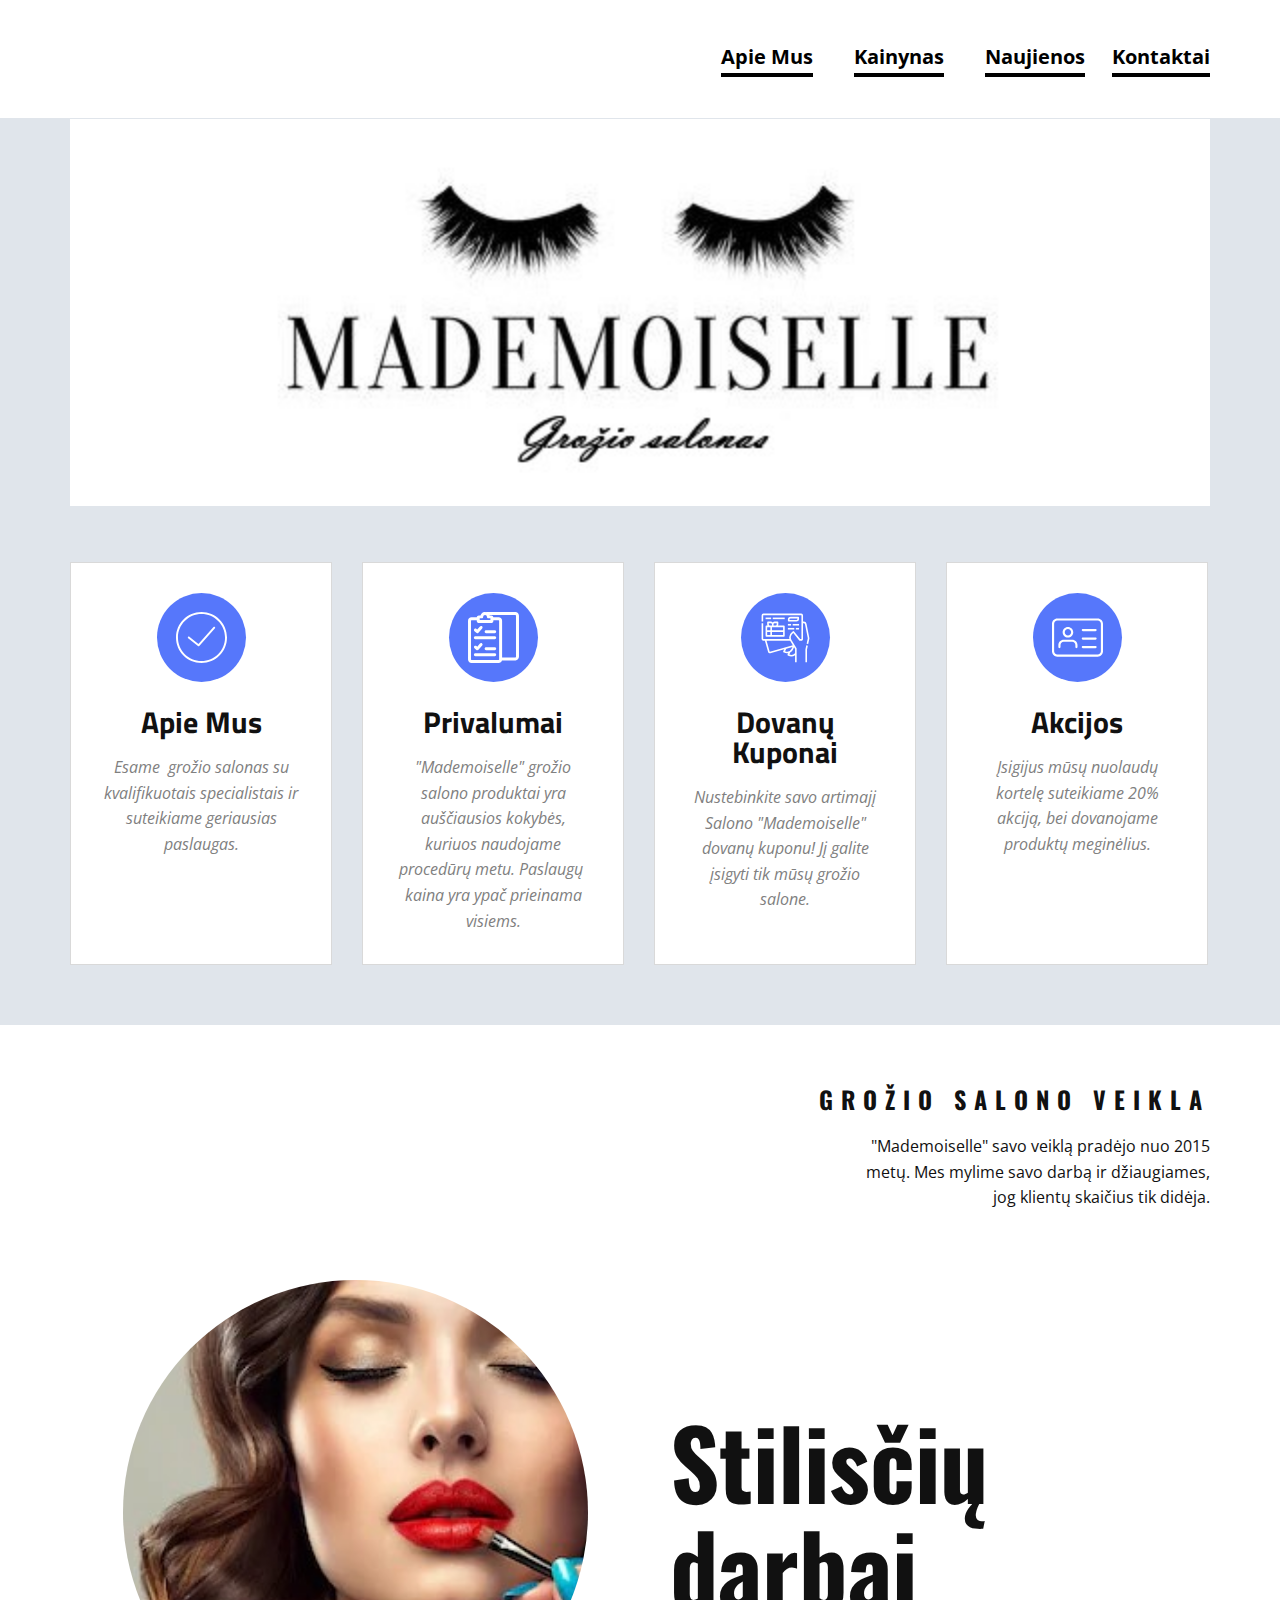
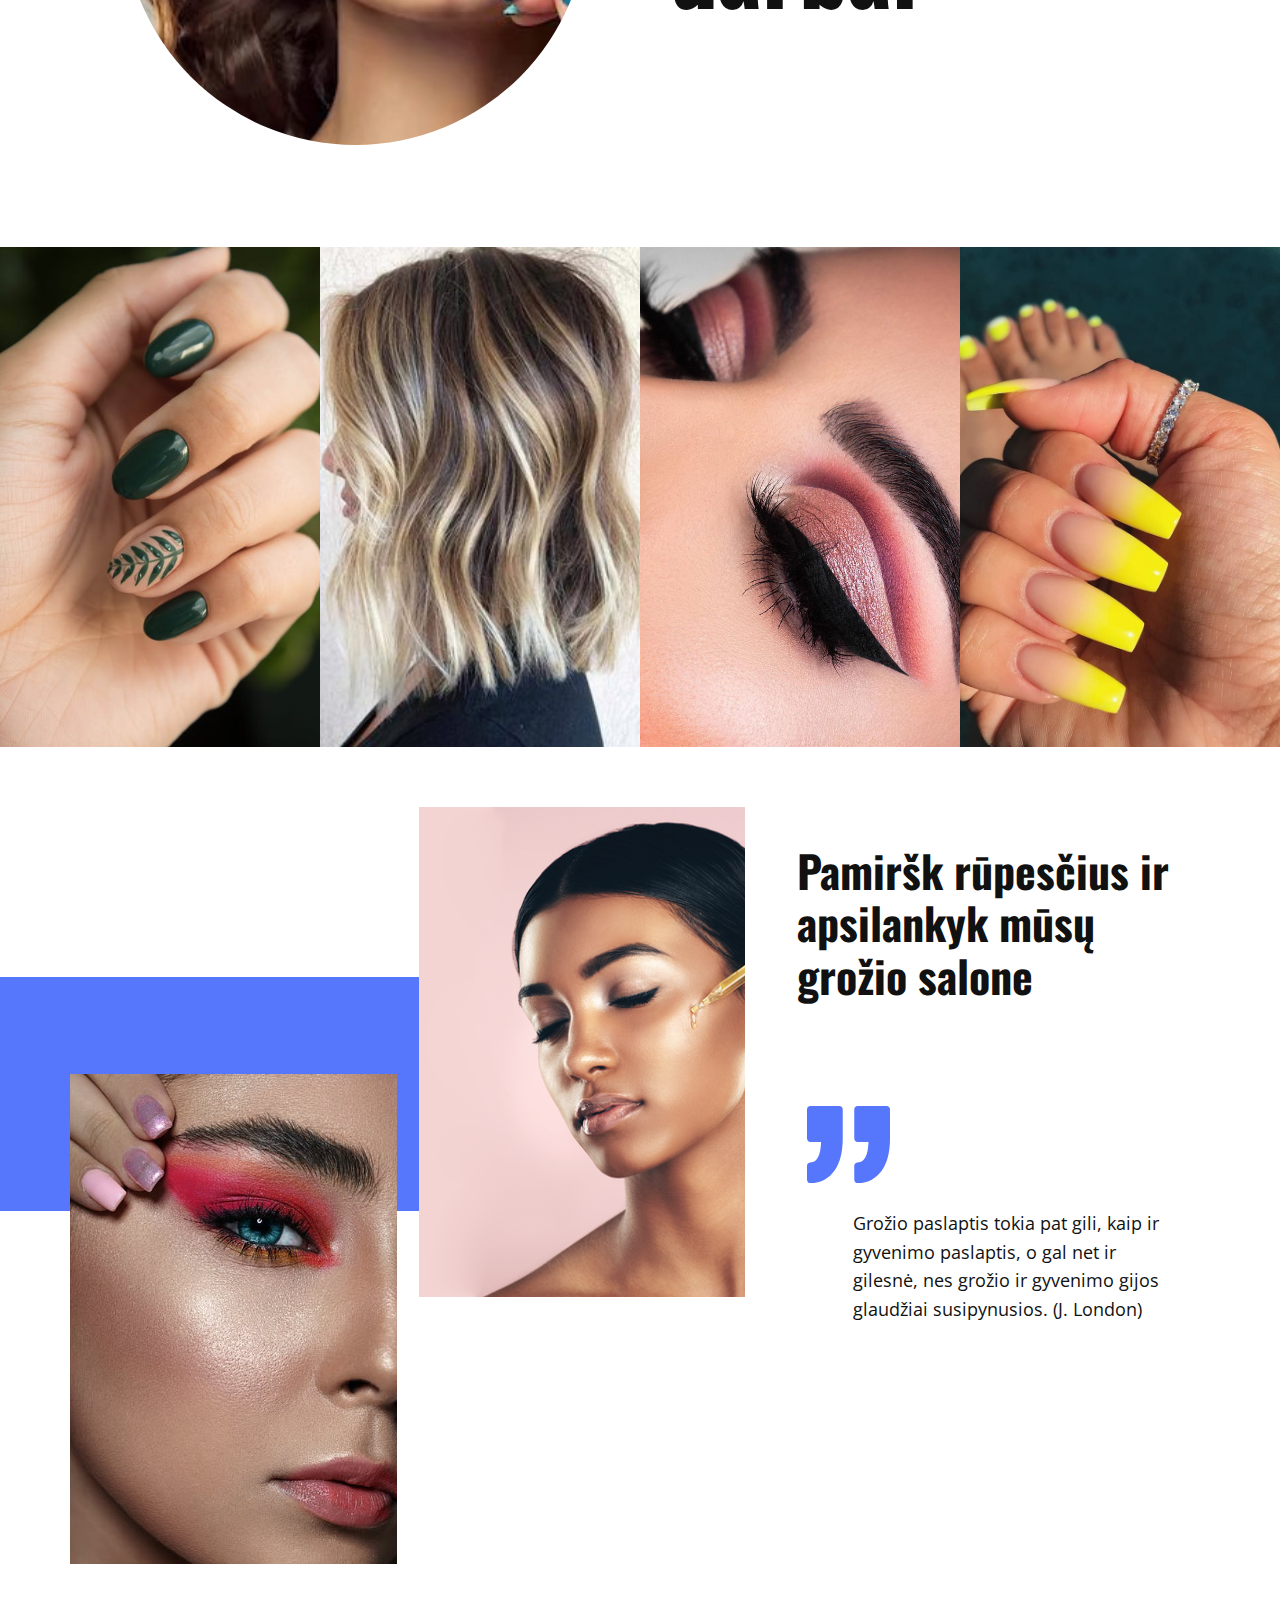
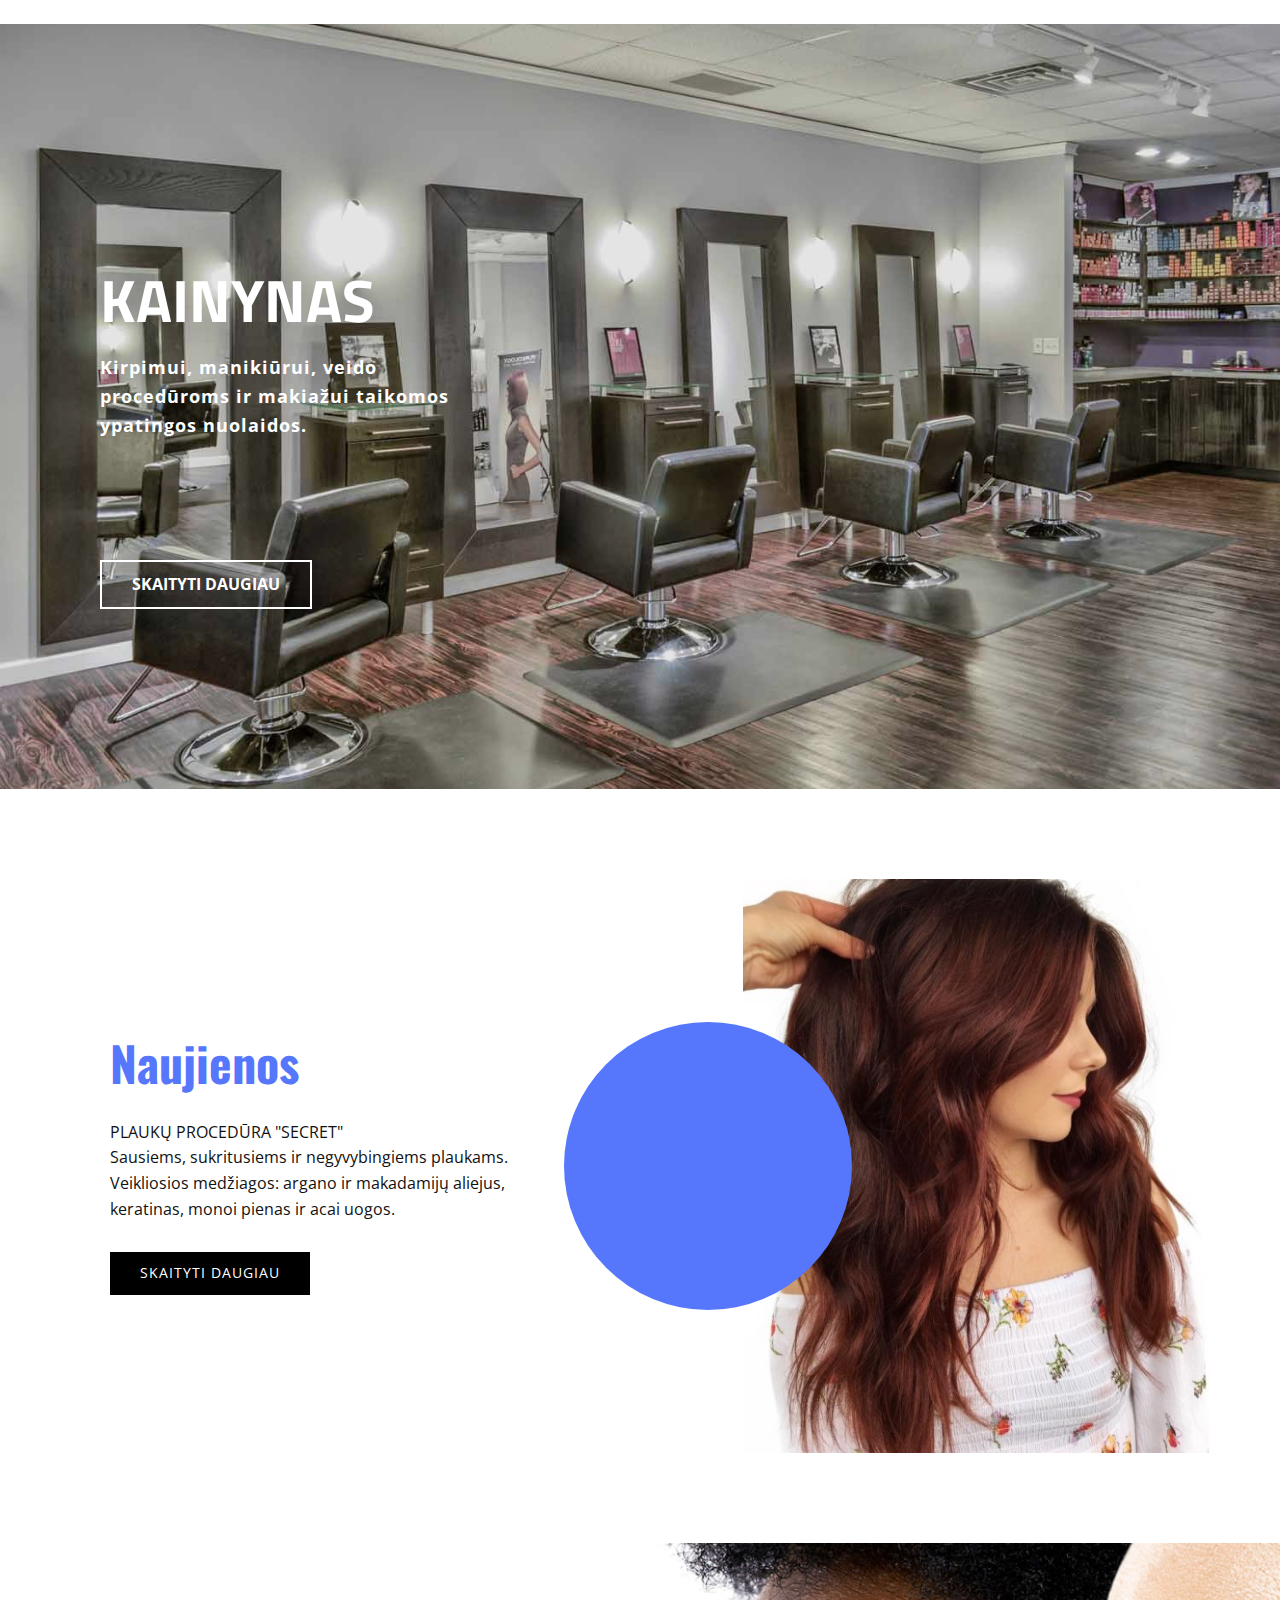
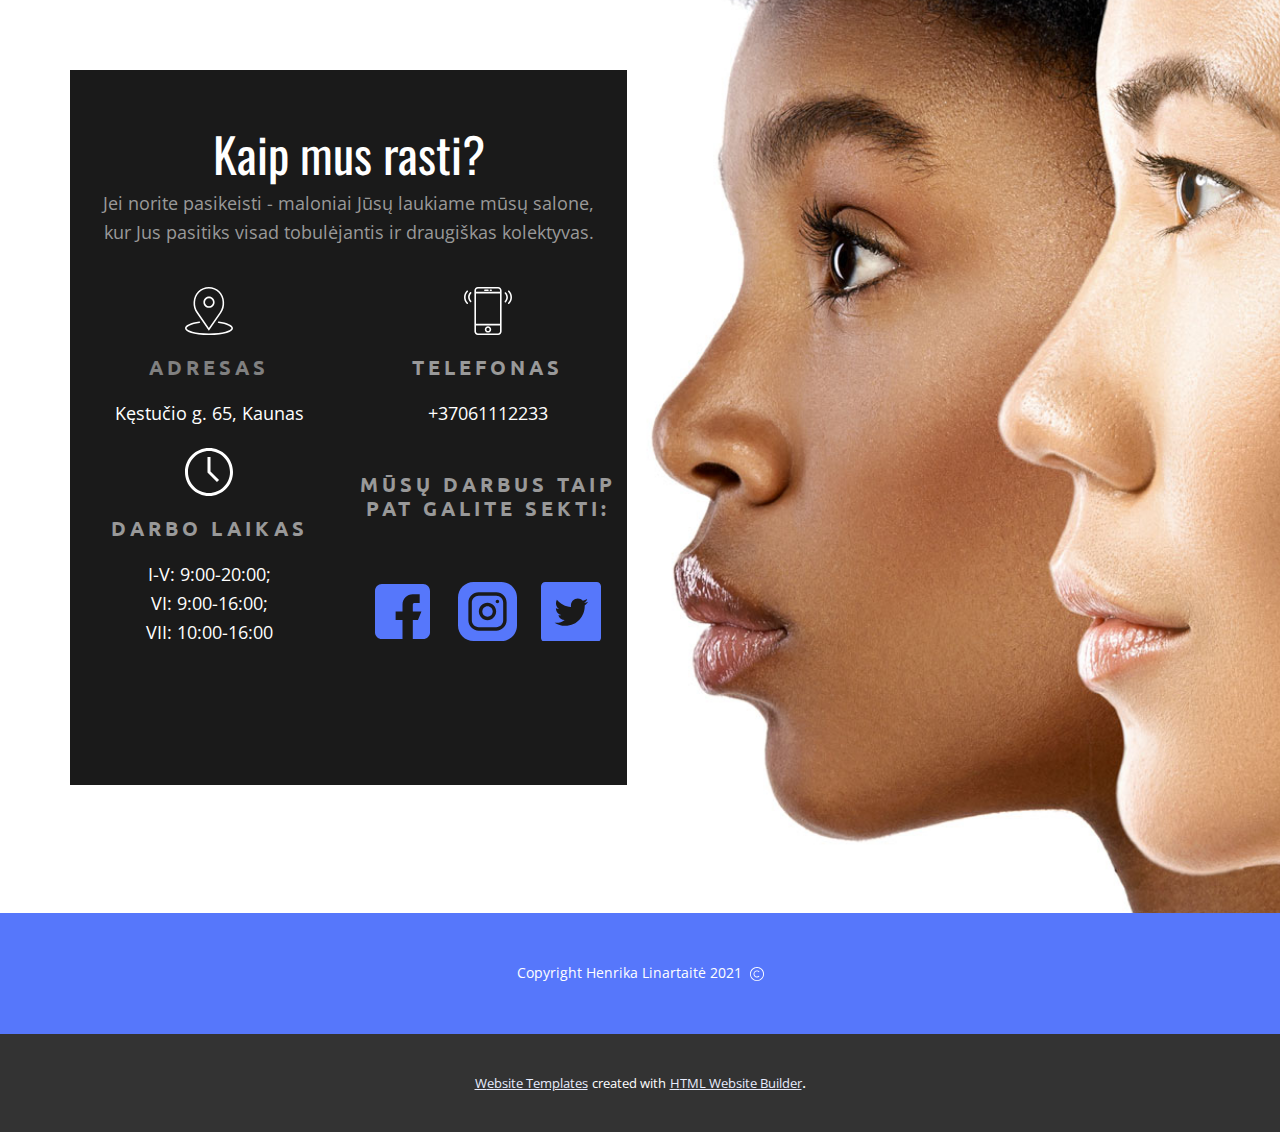
<file: index.html>
<!DOCTYPE html>
<html style="font-size: 16px;">
  <head>
    <meta name="viewport" content="width=device-width, initial-scale=1.0">
    <meta charset="utf-8">
    <meta name="keywords" content="We help travelers, guide for best travel, Tours Nature &amp; Wildlife, Welcome!, Contact Us">
    <meta name="description" content="">
    <meta name="page_type" content="np-template-header-footer-from-plugin">
    <title>Main Page</title>
    <link rel="stylesheet" href="nicepage.css" media="screen">
<link rel="stylesheet" href="Main-Page.css" media="screen">
    <script class="u-script" type="text/javascript" src="jquery.js" defer=""></script>
    <script class="u-script" type="text/javascript" src="nicepage.js" defer=""></script>
    <meta name="generator" content="Nicepage 3.4.2, nicepage.com">
    <link id="u-theme-google-font" rel="stylesheet" href="https://fonts.googleapis.com/css?family=Oswald:200,300,400,500,600,700|Open+Sans:300,300i,400,400i,600,600i,700,700i,800,800i">
    <link id="u-page-google-font" rel="stylesheet" href="https://fonts.googleapis.com/css?family=Titillium+Web:200,200i,300,300i,400,400i,600,600i,700,700i,900|Oswald:200,300,400,500,600,700|Oswald:200,300,400,500,600,700|Ubuntu:300,300i,400,400i,500,500i,700,700i">
    
    
    
    
    
    
    
    
    <script type="application/ld+json">{
		"@context": "http://schema.org",
		"@type": "Organization",
		"name": "",
		"url": "index.html"
}</script>
    <meta property="og:title" content="Main Page">
    <meta property="og:type" content="website">
    <meta name="theme-color" content="#022cd6">
    <link rel="canonical" href="index.html">
    <meta property="og:url" content="index.html">
  </head>
  <body data-home-page="Main-Page.html" data-home-page-title="Main Page" class="u-body"><header class="u-align-left u-clearfix u-header u-header" id="sec-8713"><div class="u-clearfix u-sheet u-valign-middle u-sheet-1">
        <a href="https://nicepage.com" class="u-active-none u-border-4 u-border-active-palette-1-dark-1 u-border-black u-border-hover-palette-1-light-1 u-btn u-button-style u-hover-none u-none u-text-active-palette-1-dark-1 u-text-black u-text-hover-palette-1-light-1 u-btn-1">Apie Mus</a>
        <a href="https://nicepage.com" class="u-active-none u-border-4 u-border-active-palette-1-dark-1 u-border-black u-border-hover-palette-1-light-1 u-btn u-button-style u-hover-none u-none u-text-active-palette-1-dark-1 u-text-black u-text-hover-palette-1-light-1 u-btn-2">Kainynas<span class="u-text-black"></span>
        </a>
        <a href="https://nicepage.com/html5-template" class="u-active-none u-border-4 u-border-active-palette-1-dark-1 u-border-black u-border-hover-palette-1-light-1 u-btn u-button-style u-hover-none u-none u-text-active-palette-1-dark-1 u-text-black u-text-hover-palette-1-light-1 u-btn-3">Naujienos</a>
        <a href="https://nicepage.com" class="u-border-4 u-border-active-palette-1-dark-1 u-border-black u-border-hover-palette-1-light-1 u-btn u-button-style u-none u-text-active-palette-1-dark-1 u-text-black u-text-hover-palette-1-light-1 u-btn-4">Kontaktai</a>
      </div></header> 
    <section class="u-align-left u-clearfix u-palette-5-light-2 u-typography-Normal--Introduction u-section-1" src="" id="sec-edf6">
      <div class="u-clearfix u-sheet u-sheet-1">
        <img class="u-expanded-width u-image u-image-1" src="images/header.jpg">
        <div class="u-expanded-width u-list u-repeater u-list-1">
          <div class="u-align-center u-border-1 u-border-grey-15 u-container-style u-list-item u-repeater-item u-white u-list-item-1">
            <div class="u-container-layout u-similar-container u-container-layout-1"><span class="u-align-center u-icon u-icon-circle u-palette-1-light-1 u-spacing-19 u-icon-1"><svg class="u-svg-link" preserveAspectRatio="xMidYMin slice" viewBox="0 0 52 52" style=""><use xmlns:xlink="http://www.w3.org/1999/xlink" xlink:href="#svg-fd96"></use></svg><svg xmlns="http://www.w3.org/2000/svg" xmlns:xlink="http://www.w3.org/1999/xlink" version="1.1" xml:space="preserve" class="u-svg-content" viewBox="0 0 52 52" x="0px" y="0px" id="svg-fd96" style="enable-background:new 0 0 52 52;"><g><path d="M26,0C11.664,0,0,11.663,0,26s11.664,26,26,26s26-11.663,26-26S40.336,0,26,0z M26,50C12.767,50,2,39.233,2,26
		S12.767,2,26,2s24,10.767,24,24S39.233,50,26,50z"></path><path d="M38.252,15.336l-15.369,17.29l-9.259-7.407c-0.43-0.345-1.061-0.274-1.405,0.156c-0.345,0.432-0.275,1.061,0.156,1.406
		l10,8C22.559,34.928,22.78,35,23,35c0.276,0,0.551-0.114,0.748-0.336l16-18c0.367-0.412,0.33-1.045-0.083-1.411
		C39.251,14.885,38.62,14.922,38.252,15.336z"></path>
</g></svg></span>
              <h3 class="u-custom-font u-font-titillium-Web u-text u-text-1">Apie Mus</h3>
              <p class="u-text u-text-grey-50 u-text-2">Esame&nbsp; grožio salonas su kvalifikuotais specialistais ir suteikiame geriausias paslaugas.</p>
            </div>
          </div>
          <div class="u-align-center u-border-1 u-border-grey-15 u-container-style u-list-item u-repeater-item u-video-cover u-white">
            <div class="u-container-layout u-similar-container u-container-layout-2"><span class="u-align-center u-icon u-icon-circle u-palette-1-light-1 u-spacing-19 u-icon-2"><svg class="u-svg-link" preserveAspectRatio="xMidYMin slice" viewBox="0 0 512.364 512.364" style=""><use xmlns:xlink="http://www.w3.org/1999/xlink" xlink:href="#svg-78da"></use></svg><svg xmlns="http://www.w3.org/2000/svg" xmlns:xlink="http://www.w3.org/1999/xlink" version="1.1" xml:space="preserve" class="u-svg-content" viewBox="0 0 512.364 512.364" id="svg-78da"><g><path d="m83.767 209.028c4.952 4.63 15.48 5.638 21.349-1.24l37.573-42.868c5.458-6.226 4.829-15.693-1.404-21.145-6.232-5.451-15.709-4.825-21.166 1.402l-27.53 31.409-7.379-6.67c-6.144-5.552-15.628-5.079-21.187 1.058-5.558 6.137-5.084 15.612 1.059 21.165z"></path><path d="m268.339 182.345h-86.551c-8.284 0-15 6.709-15 14.985s6.716 14.985 15 14.985h86.551c8.284 0 15-6.709 15-14.985s-6.716-14.985-15-14.985z"></path><path d="m268.339 244.501h-194.425c-8.284 0-15 6.709-15 14.985s6.716 14.985 15 14.985h194.425c8.284 0 15-6.709 15-14.985s-6.716-14.985-15-14.985z"></path><path d="m83.767 380.808c4.952 4.63 15.48 5.638 21.349-1.24l37.573-42.868c5.458-6.226 4.829-15.693-1.404-21.145-6.232-5.451-15.709-4.825-21.166 1.402l-27.53 31.409-7.379-6.669c-6.144-5.552-15.629-5.078-21.187 1.058-5.558 6.137-5.084 15.613 1.059 21.165z"></path><path d="m268.339 354.07h-86.551c-8.284 0-15 6.709-15 14.985s6.716 14.985 15 14.985h86.551c8.284 0 15-6.709 15-14.985s-6.716-14.985-15-14.985z"></path><path d="m268.339 415.337h-194.425c-8.284 0-15 6.709-15 14.985s6.716 14.985 15 14.985h194.425c8.284 0 15-6.709 15-14.985s-6.716-14.985-15-14.985z"></path><path d="m475.52 0h-285.617c-2.718.013-5.967.548-9.176 1.796-3.034-.582-6.143-.884-9.297-.884-12.868 0-25.012 4.959-34.193 13.964-5.543 5.436-9.632 11.979-12.055 19.137h-16.032c-11.322 0-20.594 8.832-21.333 19.959h-52.898c-19.116 0-34.668 15.536-34.668 34.633v389.127c0 19.097 15.552 34.633 34.668 34.633h273.023c15.992 0 29.483-10.876 33.468-25.611h136.63c18.027-1.093 34.407-17.459 34.069-36.551v-413.652c0-20.154-16.414-36.551-36.589-36.551zm-357.776 63.982h19.878c8.167 0 14.833-6.527 14.997-14.684.204-10.156 8.643-18.418 18.811-18.418s18.607 8.262 18.812 18.418c.164 8.157 6.83 14.684 14.997 14.684h19.878v16.505h-107.373zm194.866 413.749c0 2.572-2.094 4.664-4.668 4.664h-273.023c-2.574 0-4.668-2.092-4.668-4.664v-389.127c0-2.571 2.094-4.663 4.668-4.663h52.825v3.184c0 12.865 10.477 23.332 23.355 23.332h120.663c12.878 0 23.355-10.466 23.355-23.332v-3.184h52.825c2.574 0 4.668 2.092 4.668 4.663zm169.499-27.529c0 3.342-2.5 6.148-5.816 6.527-.144.017-.288.035-.431.056h-133.252v-368.181c0-19.096-15.552-34.633-34.668-34.633h-52.907c-.831-11.141-10.15-19.959-21.512-19.959h-15.845c-.465-1.374-1.011-2.718-1.597-4.043h259.439c3.633 0 6.589 2.953 6.589 6.582z"></path>
</g></svg></span>
              <h3 class="u-custom-font u-font-titillium-Web u-text u-text-3">Privalumai</h3>
              <p class="u-text u-text-grey-50 u-text-4">"Mademoiselle" grožio salono produktai yra auščiausios kokybės, kuriuos naudojame procedūrų metu. Paslaugų&nbsp; kaina yra ypač prieinama visiems.</p>
            </div>
          </div>
          <div class="u-align-center u-border-1 u-border-grey-15 u-container-style u-list-item u-repeater-item u-video-cover u-white">
            <div class="u-container-layout u-similar-container u-container-layout-3"><span class="u-align-center u-icon u-icon-circle u-palette-1-light-1 u-spacing-19 u-icon-3"><svg class="u-svg-link" preserveAspectRatio="xMidYMin slice" viewBox="0 0 512 512" style=""><use xmlns:xlink="http://www.w3.org/1999/xlink" xlink:href="#svg-9fa8"></use></svg><svg xmlns="http://www.w3.org/2000/svg" xmlns:xlink="http://www.w3.org/1999/xlink" version="1.1" xml:space="preserve" class="u-svg-content" viewBox="0 0 512 512" id="svg-9fa8"><g id="Line_stroke_cut_Ex"><g><path d="m56 240a8 8 0 0 0 8 8h176a8 8 0 0 0 8-8v-96a8 8 0 0 0 -8-8h-58.7a27.836 27.836 0 0 0 2.7-12v-20a8 8 0 0 0 -8-8h-28a27.917 27.917 0 0 0 -20 8.423 27.917 27.917 0 0 0 -20-8.423h-28a8 8 0 0 0 -8 8v20a27.836 27.836 0 0 0 2.7 12h-10.7a8 8 0 0 0 -8 8zm16-40h32v32h-32zm48 32v-32h112v32zm112-48h-112v-32h112zm-84-72h20v12a12.013 12.013 0 0 1 -12 12h-20v-12a12.013 12.013 0 0 1 12-12zm-60 12v-12h20a12.013 12.013 0 0 1 12 12v12h-20a12.013 12.013 0 0 1 -12-12zm16 28v32h-32v-32z"></path><path d="m392 56a8 8 0 0 0 -8-8h-76a28.032 28.032 0 0 0 -28 28v12a8 8 0 0 0 8 8h76a28.032 28.032 0 0 0 28-28zm-16 12a12.013 12.013 0 0 1 -12 12h-68v-4a12.013 12.013 0 0 1 12-12h68z"></path><path d="m56 56h56v16h-56z"></path><path d="m128 56h120v16h-120z"></path><path d="m280 120h32v16h-32z"></path><path d="m328 120h64v16h-64z"></path><path d="m360 160h32v16h-32z"></path><path d="m280 160h64v16h-64z"></path><path d="m456.178 374.324a8.006 8.006 0 0 0 -.178 1.676v128h16v-127.152l8.394-39.172-15.645-3.352z"></path><path d="m495.845 262.431-28.785-143.921a28.075 28.075 0 0 0 -27.46-22.51h-7.6v-62a18.021 18.021 0 0 0 -18-18h-380a18.021 18.021 0 0 0 -18 18v62h16v-62a2 2 0 0 1 2-2h380a2 2 0 0 1 2 2v236c0 .469-.1 2-1.395 2h-10.76l-61.6-77a8 8 0 0 0 -10.9-1.512l-9.507 6.791a67.949 67.949 0 0 0 -26.493 71.721h-261.345a2 2 0 0 1 -2-2v-158h-16v158a18.021 18.021 0 0 0 18 18h15.415l31.814 113.019a17.993 17.993 0 0 0 22.2 12.449l140.126-39.445-10.141 20.733a8 8 0 0 0 3.671 10.7l3.594 1.758a67.419 67.419 0 0 0 42.612 5.724l-6.758 13.817a8 8 0 0 0 3.671 10.7l3.594 1.758a68.128 68.128 0 0 0 68.2-4.893v69.68h16v-136a8.008 8.008 0 0 0 -1.183-4.188l-49.1-79.939c-.029-.046-.058-.093-.088-.139a51.95 51.95 0 0 1 13.516-70.434l3.342-2.388 59.268 74.088a8 8 0 0 0 6.247 3h14.605c9.754 0 17.395-7.906 17.395-18v-158h7.6a12.034 12.034 0 0 1 11.767 9.647l28.46 142.3-11.653 54.38 15.644 3.352 12-56a8.007 8.007 0 0 0 .027-3.248zm-244.472 132.033 12.841-26.256 61.967-17.443-8.909 18.213a52.008 52.008 0 0 1 -65.9 25.486zm100.627 18.836a52.08 52.08 0 0 1 -57.508 13.159l10.638-21.749a67.53 67.53 0 0 0 26.516-28.7l10.587-21.646 9.767 15.9zm-22.722-80.031-230.178 64.796a2 2 0 0 1 -2.468-1.382l-30.595-108.683h235.533q1.188 2.187 2.551 4.315z"></path>
</g>
</g></svg></span>
              <h3 class="u-custom-font u-font-titillium-Web u-text u-text-5">Dovanų Kuponai</h3>
              <p class="u-text u-text-grey-50 u-text-6">Nustebinkite savo artimajį Salono "Mademoiselle" dovanų kuponu! Jį galite įsigyti tik mūsų grožio salone.</p>
            </div>
          </div>
          <div class="u-align-center u-border-1 u-border-grey-15 u-container-style u-list-item u-repeater-item u-video-cover u-white">
            <div class="u-container-layout u-similar-container u-container-layout-4"><span class="u-align-center u-icon u-icon-circle u-palette-1-light-1 u-spacing-19 u-icon-4"><svg class="u-svg-link" preserveAspectRatio="xMidYMin slice" viewBox="0 0 24 24" style=""><use xmlns:xlink="http://www.w3.org/1999/xlink" xlink:href="#svg-9a1e"></use></svg><svg xmlns="http://www.w3.org/2000/svg" xmlns:xlink="http://www.w3.org/1999/xlink" version="1.1" xml:space="preserve" class="u-svg-content" viewBox="0 0 24 24" id="svg-9a1e"><g><path d="m21.5 21h-19c-1.378 0-2.5-1.122-2.5-2.5v-13c0-1.378 1.122-2.5 2.5-2.5h19c1.378 0 2.5 1.122 2.5 2.5v13c0 1.378-1.122 2.5-2.5 2.5zm-19-17c-.827 0-1.5.673-1.5 1.5v13c0 .827.673 1.5 1.5 1.5h19c.827 0 1.5-.673 1.5-1.5v-13c0-.827-.673-1.5-1.5-1.5z"></path>
</g><g><path d="m7.5 12c-1.378 0-2.5-1.122-2.5-2.5s1.122-2.5 2.5-2.5 2.5 1.122 2.5 2.5-1.122 2.5-2.5 2.5zm0-4c-.827 0-1.5.673-1.5 1.5s.673 1.5 1.5 1.5 1.5-.673 1.5-1.5-.673-1.5-1.5-1.5z"></path>
</g><g><path d="m11.5 17c-.276 0-.5-.224-.5-.5v-1c0-.827-.673-1.5-1.5-1.5h-4c-.827 0-1.5.673-1.5 1.5v1c0 .276-.224.5-.5.5s-.5-.224-.5-.5v-1c0-1.378 1.122-2.5 2.5-2.5h4c1.378 0 2.5 1.122 2.5 2.5v1c0 .276-.224.5-.5.5z"></path>
</g><g><path d="m20.5 9h-6c-.276 0-.5-.224-.5-.5s.224-.5.5-.5h6c.276 0 .5.224.5.5s-.224.5-.5.5z"></path>
</g><g><path d="m20.5 13h-6c-.276 0-.5-.224-.5-.5s.224-.5.5-.5h6c.276 0 .5.224.5.5s-.224.5-.5.5z"></path>
</g><g><path d="m20.5 17h-6c-.276 0-.5-.224-.5-.5s.224-.5.5-.5h6c.276 0 .5.224.5.5s-.224.5-.5.5z"></path>
</g></svg></span>
              <h3 class="u-custom-font u-font-titillium-Web u-text u-text-7">Akcijos</h3>
              <p class="u-text u-text-grey-50 u-text-8">Įsigijus mūsų nuolaudų kortelę suteikiame 20% akciją, bei dovanojame produktų meginėlius.</p>
            </div>
          </div>
        </div>
      </div>
    </section>
    <section class="u-align-right u-clearfix u-section-2" id="carousel_73c0">
      <div class="u-clearfix u-sheet u-sheet-1">
        <h4 class="u-text u-text-1">&nbsp; &nbsp;Grožio salono veikla</h4>
        <p class="u-text u-text-2">"Mademoiselle" savo veiklą pradėjo nuo 2015 metų. Mes mylime savo darbą ir džiaugiames, jog klientų skaičius tik didėja.</p>
        <div class="u-clearfix u-expanded-width u-layout-wrap u-layout-wrap-1">
          <div class="u-layout">
            <div class="u-layout-row">
              <div class="u-align-center-sm u-align-center-xs u-container-style u-layout-cell u-left-cell u-shape-rectangle u-size-30 u-layout-cell-1">
                <div class="u-container-layout u-valign-middle u-container-layout-1">
                  <div class="u-image u-image-circle u-image-1" data-image-width="464" data-image-height="258"></div>
                </div>
              </div>
              <div class="u-align-left u-container-style u-layout-cell u-right-cell u-size-30 u-layout-cell-2">
                <div class="u-container-layout u-valign-middle-md u-valign-middle-sm u-valign-top-xs u-container-layout-2">
                  <h1 class="u-text u-text-3">Stilisčių darbai</h1>
                </div>
              </div>
            </div>
          </div>
        </div>
      </div>
    </section>
    <section class="u-clearfix u-section-3" id="carousel_0d47">
      <div class="u-expanded-width u-gallery u-layout-grid u-lightbox u-no-transition u-show-text-on-hover u-gallery-1">
        <div class="u-gallery-inner u-gallery-inner-1">
          <div class="u-effect-fade u-gallery-item">
            <div class="u-back-slide">
              <img class="u-back-image u-expanded" src="images/pic2.jpg">
            </div>
            <div class="u-over-slide u-shading u-over-slide-1">
              <h3 class="u-gallery-heading"></h3>
              <p class="u-gallery-text"></p>
            </div>
          </div>
          <div class="u-effect-fade u-gallery-item">
            <div class="u-back-slide">
              <img class="u-back-image u-expanded" src="images/pic3.jpg">
            </div>
            <div class="u-over-slide u-shading u-over-slide-2">
              <h3 class="u-gallery-heading"></h3>
              <p class="u-gallery-text"></p>
            </div>
          </div>
          <div class="u-effect-fade u-gallery-item">
            <div class="u-back-slide">
              <img class="u-back-image u-expanded" src="images/pic4.jpg">
            </div>
            <div class="u-over-slide u-shading u-over-slide-3">
              <h3 class="u-gallery-heading"></h3>
              <p class="u-gallery-text"></p>
            </div>
          </div>
          <div class="u-effect-fade u-gallery-item">
            <div class="u-back-slide">
              <img class="u-back-image u-expanded" src="images/pic5.jpg">
            </div>
            <div class="u-over-slide u-shading u-over-slide-4">
              <h3 class="u-gallery-heading"></h3>
              <p class="u-gallery-text"></p>
            </div>
          </div>
        </div>
      </div>
    </section>
    <section class="u-clearfix u-valign-middle-sm u-section-4" id="carousel_9c4e">
      <div class="u-palette-1-light-1 u-shape u-shape-rectangle u-shape-1"></div>
      <div class="u-clearfix u-gutter-22 u-layout-wrap u-layout-wrap-1">
        <div class="u-layout" style="">
          <div class="u-layout-row" style="">
            <div class="u-size-18 u-size-60-md">
              <div class="u-layout-col">
                <div class="u-container-style u-hidden-md u-hidden-sm u-hidden-xs u-layout-cell u-size-20 u-layout-cell-1">
                  <div class="u-container-layout u-container-layout-1"></div>
                </div>
                <div class="u-container-style u-image u-layout-cell u-size-40 u-image-1">
                  <div class="u-container-layout u-container-layout-2"></div>
                </div>
              </div>
            </div>
            <div class="u-size-18 u-size-30-md" style="">
              <div class="u-layout-col" style="">
                <div class="u-container-style u-image u-layout-cell u-size-40 u-image-2">
                  <div class="u-container-layout u-container-layout-3"></div>
                </div>
                <div class="u-container-style u-layout-cell u-size-20 u-layout-cell-4">
                  <div class="u-container-layout u-valign-top u-container-layout-4">
                    <p class="u-align-left u-text u-text-1">&nbsp;&nbsp;<br>
                    </p>
                  </div>
                </div>
              </div>
            </div>
            <div class="u-size-24 u-size-30-md">
              <div class="u-layout-col">
                <div class="u-container-style u-layout-cell u-size-20 u-layout-cell-5">
                  <div class="u-container-layout u-valign-middle u-container-layout-5">
                    <h3 class="u-custom-font u-font-oswald u-text u-text-2">Pamiršk rūpesčius ir apsilankyk mūsų grožio salone</h3>
                  </div>
                </div>
                <div class="u-container-style u-layout-cell u-size-40 u-layout-cell-6">
                  <div class="u-container-layout u-container-layout-6"><span class="u-icon u-icon-circle u-spacing-10 u-text-palette-1-light-1 u-white u-icon-1"><svg class="u-svg-link" preserveAspectRatio="xMidYMin slice" viewBox="0 0 349.078 349.078" style=""><use xmlns:xlink="http://www.w3.org/1999/xlink" xlink:href="#svg-2b4a"></use></svg><svg xmlns="http://www.w3.org/2000/svg" xmlns:xlink="http://www.w3.org/1999/xlink" version="1.1" xml:space="preserve" class="u-svg-content" viewBox="0 0 349.078 349.078" x="0px" y="0px" id="svg-2b4a" style="enable-background:new 0 0 349.078 349.078;"><g><path d="M198.779,322.441v-58.245c0-7.903,6.406-14.304,14.304-14.304c28.183,0,43.515-28.904,45.643-85.961h-45.643   c-7.897,0-14.304-6.41-14.304-14.304V26.64c0-7.9,6.406-14.301,14.304-14.301h121.69c7.896,0,14.305,6.408,14.305,14.301v122.988   c0,27.349-2.761,52.446-8.181,74.611c-5.568,22.722-14.115,42.587-25.398,59.049c-11.604,16.917-26.132,30.192-43.155,39.437   c-17.152,9.304-37.09,14.026-59.267,14.026C205.186,336.745,198.779,330.338,198.779,322.441z M14.301,249.887   C6.404,249.887,0,256.293,0,264.185v58.257c0,7.896,6.404,14.298,14.301,14.298c22.166,0,42.114-4.723,59.255-14.026   c17.032-9.244,31.558-22.508,43.161-39.437c11.29-16.462,19.836-36.328,25.404-59.061c5.423-22.165,8.178-47.263,8.178-74.6V26.628   c0-7.9-6.41-14.301-14.304-14.301H14.301C6.404,12.327,0,18.734,0,26.628v122.988c0,7.899,6.404,14.304,14.301,14.304h45.002   C57.201,220.982,42.09,249.887,14.301,249.887z"></path>
</g></svg></span>
                    <p class="u-text u-text-3">Grožio paslaptis tokia pat gili, kaip ir gyvenimo paslaptis, o gal net ir gilesnė, nes grožio ir gyvenimo gijos glaudžiai susipynusios. (J. London)</p>
                  </div>
                </div>
              </div>
            </div>
          </div>
        </div>
      </div>
    </section>
    <section class="u-align-left u-clearfix u-image u-shading u-section-5" id="carousel_1db2">
      <div class="u-clearfix u-sheet u-sheet-1">
        <div class="u-align-left u-container-style u-group u-shape-rectangle u-group-1">
          <div class="u-container-layout u-valign-middle u-container-layout-1">
            <h1 class="u-custom-font u-font-titillium-Web u-text u-text-white u-title u-text-1">KAINYNAS</h1>
            <p class="u-large-text u-text u-text-palette-1-light-1 u-text-variant u-text-2">
              <span class="u-text-white">Kirpimui, manikiūrui, veido procedūroms ir makiažui taikomos ypatingos nuolaidos.</span>
              <br>
              <br>
            </p>
            <p class="u-text u-text-body-alt-color u-text-3">&nbsp;&nbsp;<br>
            </p>
            <a href="https://nicepage.com" class="u-active-white u-border-2 u-border-white u-btn u-button-style u-hover-white u-none u-text-active-palette-1-dark-1 u-text-body-alt-color u-text-hover-palette-1-light-1 u-btn-1">Skaityti Daugiau</a>
          </div>
        </div>
      </div>
    </section>
    <section class="u-clearfix u-white u-section-6" id="carousel_1297">
      <div class="u-clearfix u-sheet u-valign-middle u-sheet-1">
        <div class="u-clearfix u-expanded-width u-layout-wrap u-layout-wrap-1">
          <div class="u-layout">
            <div class="u-layout-row">
              <div class="u-align-left u-container-style u-layout-cell u-right-cell u-size-26 u-layout-cell-1">
                <div class="u-container-layout u-valign-middle u-container-layout-1">
                  <h1 class="u-text u-text-palette-1-light-1 u-text-1">Naujienos</h1>
                  <p class="u-text u-text-2">PLAUKŲ PROCEDŪRA "SECRET"<br>Sausiems, sukritusiems ir negyvybingiems plaukams.&nbsp;<br>Veikliosios medžiagos: argano ir makadamijų aliejus, keratinas, monoi pienas ir acai uogos.<br>
                  </p>
                  <a href="https://nicepage.com" class="u-black u-btn u-button-style u-btn-1">Skaityti Daugiau</a>
                </div>
              </div>
              <div class="u-container-style u-layout-cell u-left-cell u-size-34 u-layout-cell-2">
                <div class="u-container-layout u-container-layout-2">
                  <img src="images/pic8.jpg" alt="" class="u-image u-image-default u-image-1">
                  <div class="u-palette-1-light-1 u-shape u-shape-circle u-shape-1"></div>
                </div>
              </div>
            </div>
          </div>
        </div>
      </div>
    </section>
    <section class="u-align-center u-clearfix u-image u-section-7" id="carousel_003a">
      <div class="u-clearfix u-sheet u-valign-middle u-sheet-1">
        <div class="u-clearfix u-expanded-width-xs u-layout-wrap u-layout-wrap-1">
          <div class="u-gutter-0 u-layout" style="">
            <div class="u-layout-col" style="">
              <div class="u-size-30 u-size-60-md">
                <div class="u-layout-row">
                  <div class="u-align-center u-container-style u-grey-90 u-layout-cell u-size-60 u-layout-cell-1">
                    <div class="u-container-layout u-container-layout-1">
                      <h2 class="u-text u-text-default u-text-1">Kaip mus rasti?</h2>
                      <p class="u-text u-text-grey-40 u-text-2">Jei norite pasikeisti - maloniai Jūsų laukiame mūsų salone, kur Jus pasitiks visad tobulėjantis ir draugiškas kolektyvas.</p>
                    </div>
                  </div>
                </div>
              </div>
              <div class="u-size-15 u-size-30-md" style="">
                <div class="u-layout-row" style="">
                  <div class="u-align-center u-container-style u-grey-90 u-layout-cell u-size-30 u-layout-cell-2">
                    <div class="u-container-layout u-valign-top u-container-layout-2"><span class="u-icon u-icon-circle u-icon-1"><svg class="u-svg-link" preserveAspectRatio="xMidYMin slice" viewBox="0 0 60 60" style=""><use xmlns:xlink="http://www.w3.org/1999/xlink" xlink:href="#svg-851e"></use></svg><svg version="1.1" id="svg-851e" xmlns="http://www.w3.org/2000/svg" xmlns:xlink="http://www.w3.org/1999/xlink" x="0px" y="0px" viewBox="0 0 60 60" style="enable-background:new 0 0 60 60;" xml:space="preserve" class="u-svg-content"><g><path d="M30,26c3.86,0,7-3.141,7-7s-3.14-7-7-7s-7,3.141-7,7S26.14,26,30,26z M30,14c2.757,0,5,2.243,5,5s-2.243,5-5,5
		s-5-2.243-5-5S27.243,14,30,14z"></path><path d="M29.823,54.757L45.164,32.6c5.754-7.671,4.922-20.28-1.781-26.982C39.761,1.995,34.945,0,29.823,0
		s-9.938,1.995-13.56,5.617c-6.703,6.702-7.535,19.311-1.804,26.952L29.823,54.757z M17.677,7.031C20.922,3.787,25.235,2,29.823,2
		s8.901,1.787,12.146,5.031c6.05,6.049,6.795,17.437,1.573,24.399L29.823,51.243L16.082,31.4
		C10.882,24.468,11.628,13.08,17.677,7.031z"></path><path d="M42.117,43.007c-0.55-0.067-1.046,0.327-1.11,0.876s0.328,1.046,0.876,1.11C52.399,46.231,58,49.567,58,51.5
		c0,2.714-10.652,6.5-28,6.5S2,54.214,2,51.5c0-1.933,5.601-5.269,16.117-6.507c0.548-0.064,0.94-0.562,0.876-1.11
		c-0.065-0.549-0.561-0.945-1.11-0.876C7.354,44.247,0,47.739,0,51.5C0,55.724,10.305,60,30,60s30-4.276,30-8.5
		C60,47.739,52.646,44.247,42.117,43.007z"></path>
</g><g></g><g></g><g></g><g></g><g></g><g></g><g></g><g></g><g></g><g></g><g></g><g></g><g></g><g></g><g></g></svg></span>
                      <h5 class="u-custom-font u-font-ubuntu u-text u-text-default u-text-grey-50 u-text-3">Adresas</h5>
                      <p class="u-text u-text-default u-text-4">Kęstučio g. 65, Kaunas</p>
                    </div>
                  </div>
                  <div class="u-align-center u-container-style u-grey-90 u-layout-cell u-size-30 u-layout-cell-3">
                    <div class="u-container-layout u-valign-top u-container-layout-3"><span class="u-icon u-icon-circle u-icon-2"><svg class="u-svg-link" preserveAspectRatio="xMidYMin slice" viewBox="0 0 60 60" style=""><use xmlns:xlink="http://www.w3.org/1999/xlink" xlink:href="#svg-8ae9"></use></svg><svg version="1.1" id="svg-8ae9" xmlns="http://www.w3.org/2000/svg" xmlns:xlink="http://www.w3.org/1999/xlink" x="0px" y="0px" viewBox="0 0 60 60" style="enable-background:new 0 0 60 60;" xml:space="preserve" class="u-svg-content"><g><path d="M42.595,0H17.405C14.977,0,13,1.977,13,4.405v51.189C13,58.023,14.977,60,17.405,60h25.189C45.023,60,47,58.023,47,55.595
		V4.405C47,1.977,45.023,0,42.595,0z M15,8h30v38H15V8z M17.405,2h25.189C43.921,2,45,3.079,45,4.405V6H15V4.405
		C15,3.079,16.079,2,17.405,2z M42.595,58H17.405C16.079,58,15,56.921,15,55.595V48h30v7.595C45,56.921,43.921,58,42.595,58z"></path><path d="M30,49c-2.206,0-4,1.794-4,4s1.794,4,4,4s4-1.794,4-4S32.206,49,30,49z M30,55c-1.103,0-2-0.897-2-2s0.897-2,2-2
		s2,0.897,2,2S31.103,55,30,55z"></path><path d="M26,5h4c0.553,0,1-0.447,1-1s-0.447-1-1-1h-4c-0.553,0-1,0.447-1,1S25.447,5,26,5z"></path><path d="M33,5h1c0.553,0,1-0.447,1-1s-0.447-1-1-1h-1c-0.553,0-1,0.447-1,1S32.447,5,33,5z"></path><path d="M56.612,4.569c-0.391-0.391-1.023-0.391-1.414,0s-0.391,1.023,0,1.414c3.736,3.736,3.736,9.815,0,13.552
		c-0.391,0.391-0.391,1.023,0,1.414c0.195,0.195,0.451,0.293,0.707,0.293s0.512-0.098,0.707-0.293
		C61.128,16.434,61.128,9.085,56.612,4.569z"></path><path d="M52.401,6.845c-0.391-0.391-1.023-0.391-1.414,0s-0.391,1.023,0,1.414c1.237,1.237,1.918,2.885,1.918,4.639
		s-0.681,3.401-1.918,4.638c-0.391,0.391-0.391,1.023,0,1.414c0.195,0.195,0.451,0.293,0.707,0.293s0.512-0.098,0.707-0.293
		c1.615-1.614,2.504-3.764,2.504-6.052S54.017,8.459,52.401,6.845z"></path><path d="M4.802,5.983c0.391-0.391,0.391-1.023,0-1.414s-1.023-0.391-1.414,0c-4.516,4.516-4.516,11.864,0,16.38
		c0.195,0.195,0.451,0.293,0.707,0.293s0.512-0.098,0.707-0.293c0.391-0.391,0.391-1.023,0-1.414
		C1.065,15.799,1.065,9.72,4.802,5.983z"></path><path d="M9.013,6.569c-0.391-0.391-1.023-0.391-1.414,0c-1.615,1.614-2.504,3.764-2.504,6.052s0.889,4.438,2.504,6.053
		c0.195,0.195,0.451,0.293,0.707,0.293s0.512-0.098,0.707-0.293c0.391-0.391,0.391-1.023,0-1.414
		c-1.237-1.237-1.918-2.885-1.918-4.639S7.775,9.22,9.013,7.983C9.403,7.593,9.403,6.96,9.013,6.569z"></path>
</g><g></g><g></g><g></g><g></g><g></g><g></g><g></g><g></g><g></g><g></g><g></g><g></g><g></g><g></g><g></g></svg></span>
                      <h5 class="u-custom-font u-font-ubuntu u-text u-text-default u-text-grey-40 u-text-5">Telefonas</h5>
                      <p class="u-text u-text-default u-text-6">+37061112233</p>
                    </div>
                  </div>
                </div>
              </div>
              <div class="u-size-15 u-size-30-md" style="">
                <div class="u-layout-row" style="">
                  <div class="u-align-center u-container-style u-grey-90 u-layout-cell u-size-30 u-layout-cell-4">
                    <div class="u-container-layout u-valign-top u-container-layout-4"><span class="u-icon u-icon-circle u-icon-3"><svg class="u-svg-link" preserveAspectRatio="xMidYMin slice" viewBox="0 0 443.294 443.294" style=""><use xmlns:xlink="http://www.w3.org/1999/xlink" xlink:href="#svg-d463"></use></svg><svg xmlns="http://www.w3.org/2000/svg" xmlns:xlink="http://www.w3.org/1999/xlink" version="1.1" xml:space="preserve" class="u-svg-content" viewBox="0 0 443.294 443.294" id="svg-d463"><path d="m221.647 0c-122.214 0-221.647 99.433-221.647 221.647s99.433 221.647 221.647 221.647 221.647-99.433 221.647-221.647-99.433-221.647-221.647-221.647zm0 415.588c-106.941 0-193.941-87-193.941-193.941s87-193.941 193.941-193.941 193.941 87 193.941 193.941-87 193.941-193.941 193.941z"></path><path d="m235.5 83.118h-27.706v144.265l87.176 87.176 19.589-19.589-79.059-79.059z"></path></svg></span>
                      <h5 class="u-custom-font u-font-ubuntu u-text u-text-default u-text-grey-40 u-text-7">Darbo laikas</h5>
                      <p class="u-text u-text-default u-text-8">I-V: 9:00-20:00;<br>VI: 9:00-16:00;<br>VII: 10:00-16:00
                      </p>
                    </div>
                  </div>
                  <div class="u-container-style u-grey-90 u-layout-cell u-size-30 u-layout-cell-5">
                    <div class="u-container-layout u-container-layout-5">
                      <h5 class="u-align-center u-custom-font u-font-ubuntu u-text u-text-default u-text-grey-40 u-text-9">Mūsų darbus taip pat galite sekti:</h5><span class="u-icon u-icon-circle u-text-palette-1-light-1 u-icon-4"><svg class="u-svg-link" preserveAspectRatio="xMidYMin slice" viewBox="0 0 512 512" style=""><use xmlns:xlink="http://www.w3.org/1999/xlink" xlink:href="#svg-f6e2"></use></svg><svg xmlns="http://www.w3.org/2000/svg" xmlns:xlink="http://www.w3.org/1999/xlink" version="1.1" xml:space="preserve" class="u-svg-content" viewBox="0 0 512 512" x="0px" y="0px" id="svg-f6e2" style="enable-background:new 0 0 512 512;"><g><g><path d="M448,0H64C28.704,0,0,28.704,0,64v384c0,35.296,28.704,64,64,64h192V336h-64v-80h64v-64c0-53.024,42.976-96,96-96h64v80    h-32c-17.664,0-32-1.664-32,16v64h80l-32,80h-48v176h96c35.296,0,64-28.704,64-64V64C512,28.704,483.296,0,448,0z"></path>
</g>
</g></svg></span><span class="u-icon u-icon-circle u-text-palette-1-light-1 u-icon-5"><svg class="u-svg-link" preserveAspectRatio="xMidYMin slice" viewBox="0 0 512 512" style=""><use xmlns:xlink="http://www.w3.org/1999/xlink" xlink:href="#svg-3aac"></use></svg><svg xmlns="http://www.w3.org/2000/svg" xmlns:xlink="http://www.w3.org/1999/xlink" version="1.1" xml:space="preserve" class="u-svg-content" viewBox="0 0 512 512" id="svg-3aac"><path d="m301 256c0 24.851562-20.148438 45-45 45s-45-20.148438-45-45 20.148438-45 45-45 45 20.148438 45 45zm0 0"></path><path d="m332 120h-152c-33.085938 0-60 26.914062-60 60v152c0 33.085938 26.914062 60 60 60h152c33.085938 0 60-26.914062 60-60v-152c0-33.085938-26.914062-60-60-60zm-76 211c-41.355469 0-75-33.644531-75-75s33.644531-75 75-75 75 33.644531 75 75-33.644531 75-75 75zm86-146c-8.285156 0-15-6.714844-15-15s6.714844-15 15-15 15 6.714844 15 15-6.714844 15-15 15zm0 0"></path><path d="m377 0h-242c-74.4375 0-135 60.5625-135 135v242c0 74.4375 60.5625 135 135 135h242c74.4375 0 135-60.5625 135-135v-242c0-74.4375-60.5625-135-135-135zm45 332c0 49.625-40.375 90-90 90h-152c-49.625 0-90-40.375-90-90v-152c0-49.625 40.375-90 90-90h152c49.625 0 90 40.375 90 90zm0 0"></path></svg></span><span class="u-icon u-icon-circle u-text-palette-1-light-1 u-icon-6"><svg class="u-svg-link" preserveAspectRatio="xMidYMin slice" viewBox="0 0 512 512" style=""><use xmlns:xlink="http://www.w3.org/1999/xlink" xlink:href="#svg-ce60"></use></svg><svg xmlns="http://www.w3.org/2000/svg" xmlns:xlink="http://www.w3.org/1999/xlink" version="1.1" xml:space="preserve" class="u-svg-content" viewBox="0 0 512 512" id="svg-ce60"><path d="m475.074219 0h-438.148438c-20.394531 0-36.925781 16.53125-36.925781 36.925781v438.148438c0 20.394531 16.53125 36.925781 36.925781 36.925781h438.148438c20.394531 0 36.925781-16.53125 36.925781-36.925781v-438.148438c0-20.394531-16.53125-36.925781-36.925781-36.925781zm-102.1875 199.601562c.113281 2.519532.167969 5.050782.167969 7.59375 0 77.644532-59.101563 167.179688-167.183594 167.183594h.003906-.003906c-33.183594 0-64.0625-9.726562-90.066406-26.394531 4.597656.542969 9.277343.8125 14.015624.8125 27.53125 0 52.867188-9.390625 72.980469-25.152344-25.722656-.476562-47.410156-17.464843-54.894531-40.8125 3.582031.6875 7.265625 1.0625 11.042969 1.0625 5.363281 0 10.558593-.722656 15.496093-2.070312-26.886718-5.382813-47.140624-29.144531-47.140624-57.597657 0-.265624 0-.503906.007812-.75 7.917969 4.402344 16.972656 7.050782 26.613281 7.347657-15.777343-10.527344-26.148437-28.523438-26.148437-48.910157 0-10.765624 2.910156-20.851562 7.957031-29.535156 28.976563 35.554688 72.28125 58.9375 121.117187 61.394532-1.007812-4.304688-1.527343-8.789063-1.527343-13.398438 0-32.4375 26.316406-58.753906 58.765625-58.753906 16.902344 0 32.167968 7.144531 42.890625 18.566406 13.386719-2.640625 25.957031-7.53125 37.3125-14.261719-4.394531 13.714844-13.707031 25.222657-25.839844 32.5 11.886719-1.421875 23.214844-4.574219 33.742187-9.253906-7.863281 11.785156-17.835937 22.136719-29.308593 30.429687zm0 0"></path></svg></span>
                      <p class="u-align-center u-text u-text-10">&nbsp;&nbsp;</p>
                    </div>
                  </div>
                </div>
              </div>
            </div>
          </div>
        </div>
      </div>
    </section>
    
    
    <footer class="u-align-center u-clearfix u-footer u-palette-1-light-1 u-footer" id="sec-1ec7"><div class="u-clearfix u-sheet u-sheet-1">
        <p class="u-small-text u-text u-text-variant u-text-1">Copyright Henrika Linartaitė 2021&nbsp;&nbsp;<span class="u-icon"><svg xmlns="http://www.w3.org/2000/svg" xmlns:xlink="http://www.w3.org/1999/xlink" version="1.1" xml:space="preserve" class="u-svg-content" viewBox="0 0 443.294 443.294" style="width: 1em; height: 1em;"><path d="m221.647 443.294c-122.214 0-221.647-99.433-221.647-221.647s99.433-221.647 221.647-221.647 221.647 99.433 221.647 221.647-99.433 221.647-221.647 221.647zm0-415.588c-106.941 0-193.941 87-193.941 193.941s87 193.941 193.941 193.941 193.941-87 193.941-193.941-87-193.941-193.941-193.941z"></path><path d="m221.647 332.471c-61.107 0-110.824-49.716-110.824-110.824s49.716-110.824 110.824-110.824c30.046 0 58.158 11.824 79.181 33.293l-19.805 19.372c-15.76-16.099-36.837-24.96-59.376-24.96-45.834 0-83.118 37.284-83.118 83.118s37.284 83.118 83.118 83.118c22.525 0 43.602-8.861 59.376-24.96l19.778 19.4c-21.01 21.456-49.121 33.266-79.154 33.267z"></path></svg><img></span>
        </p>
      </div></footer>
    <section class="u-backlink u-clearfix u-grey-80">
      <a class="u-link" href="https://nicepage.com/website-templates" target="_blank">
        <span>Website Templates</span>
      </a>
      <p class="u-text">
        <span>created with</span>
      </p>
      <a class="u-link" href="https://nicepage.com/html-website-builder" target="_blank">
        <span>HTML Website Builder</span>
      </a>. 
    </section>
  </body>
</html>
</file>
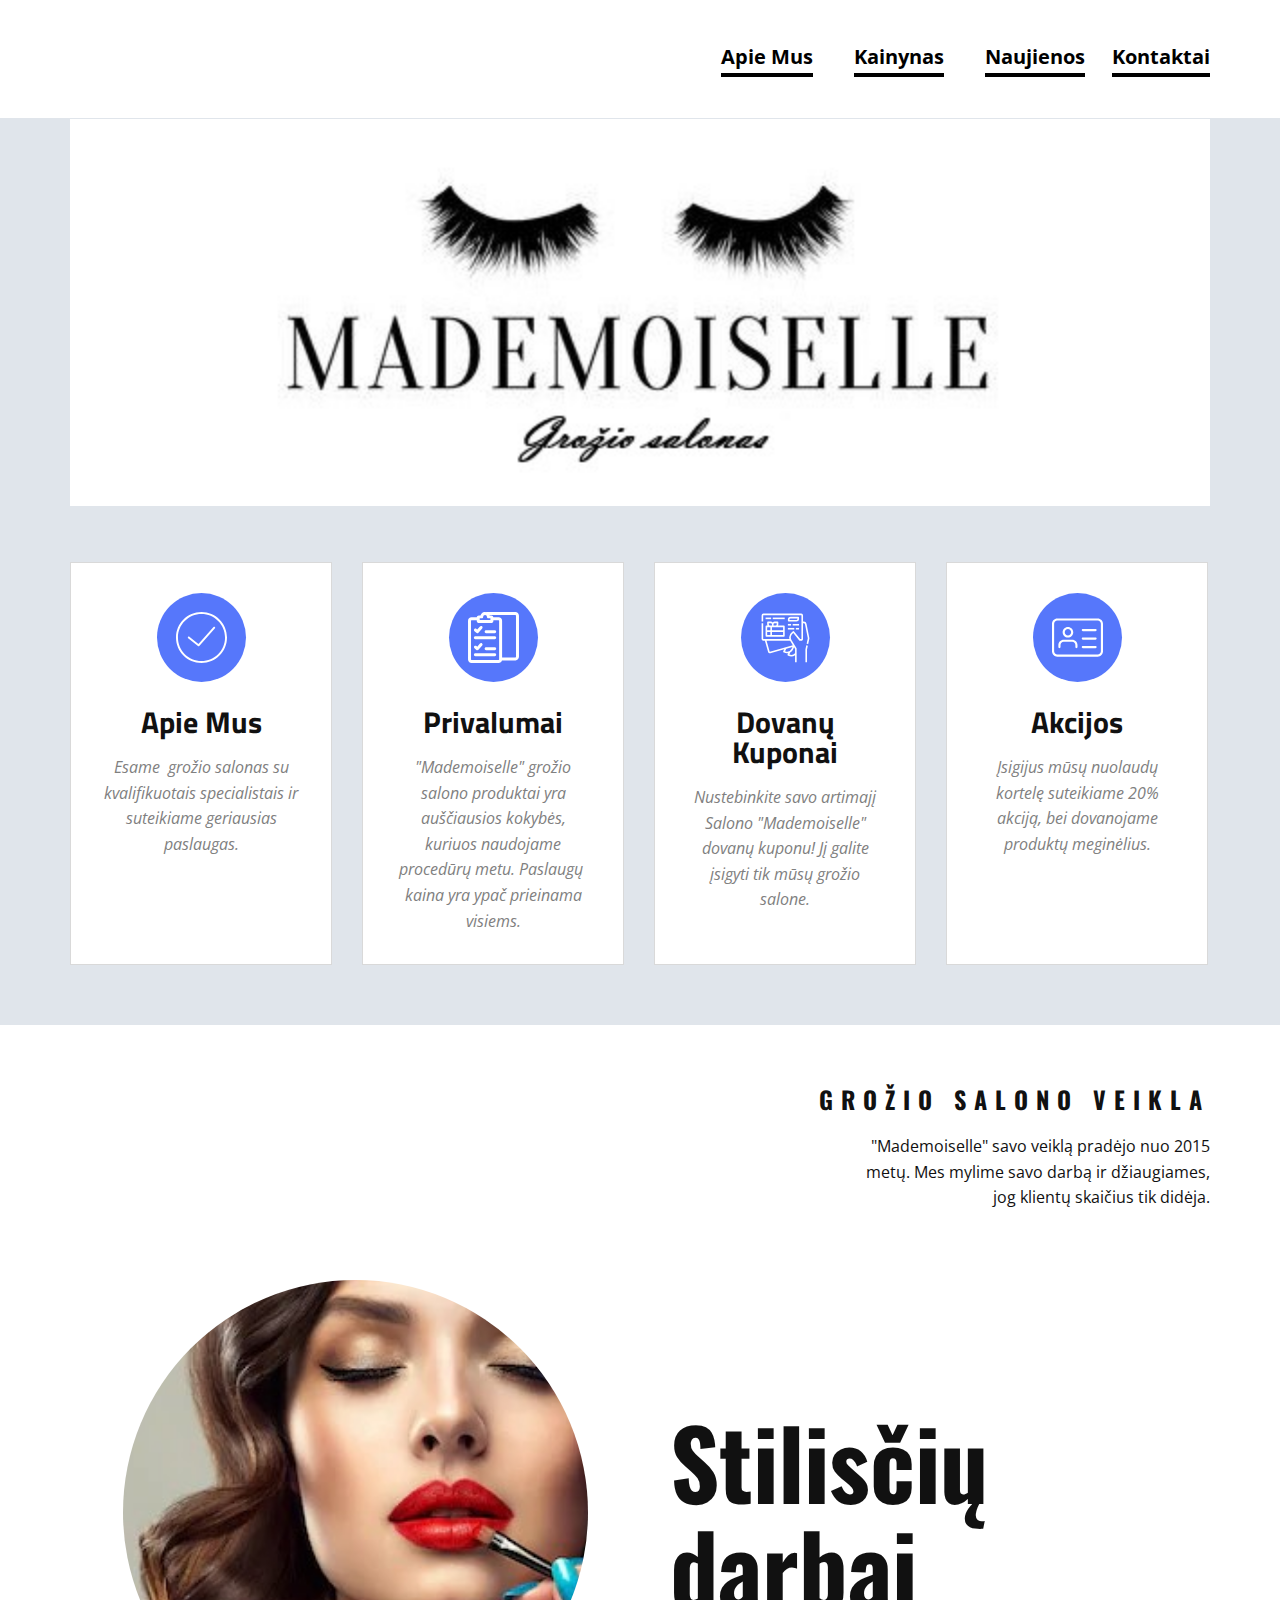
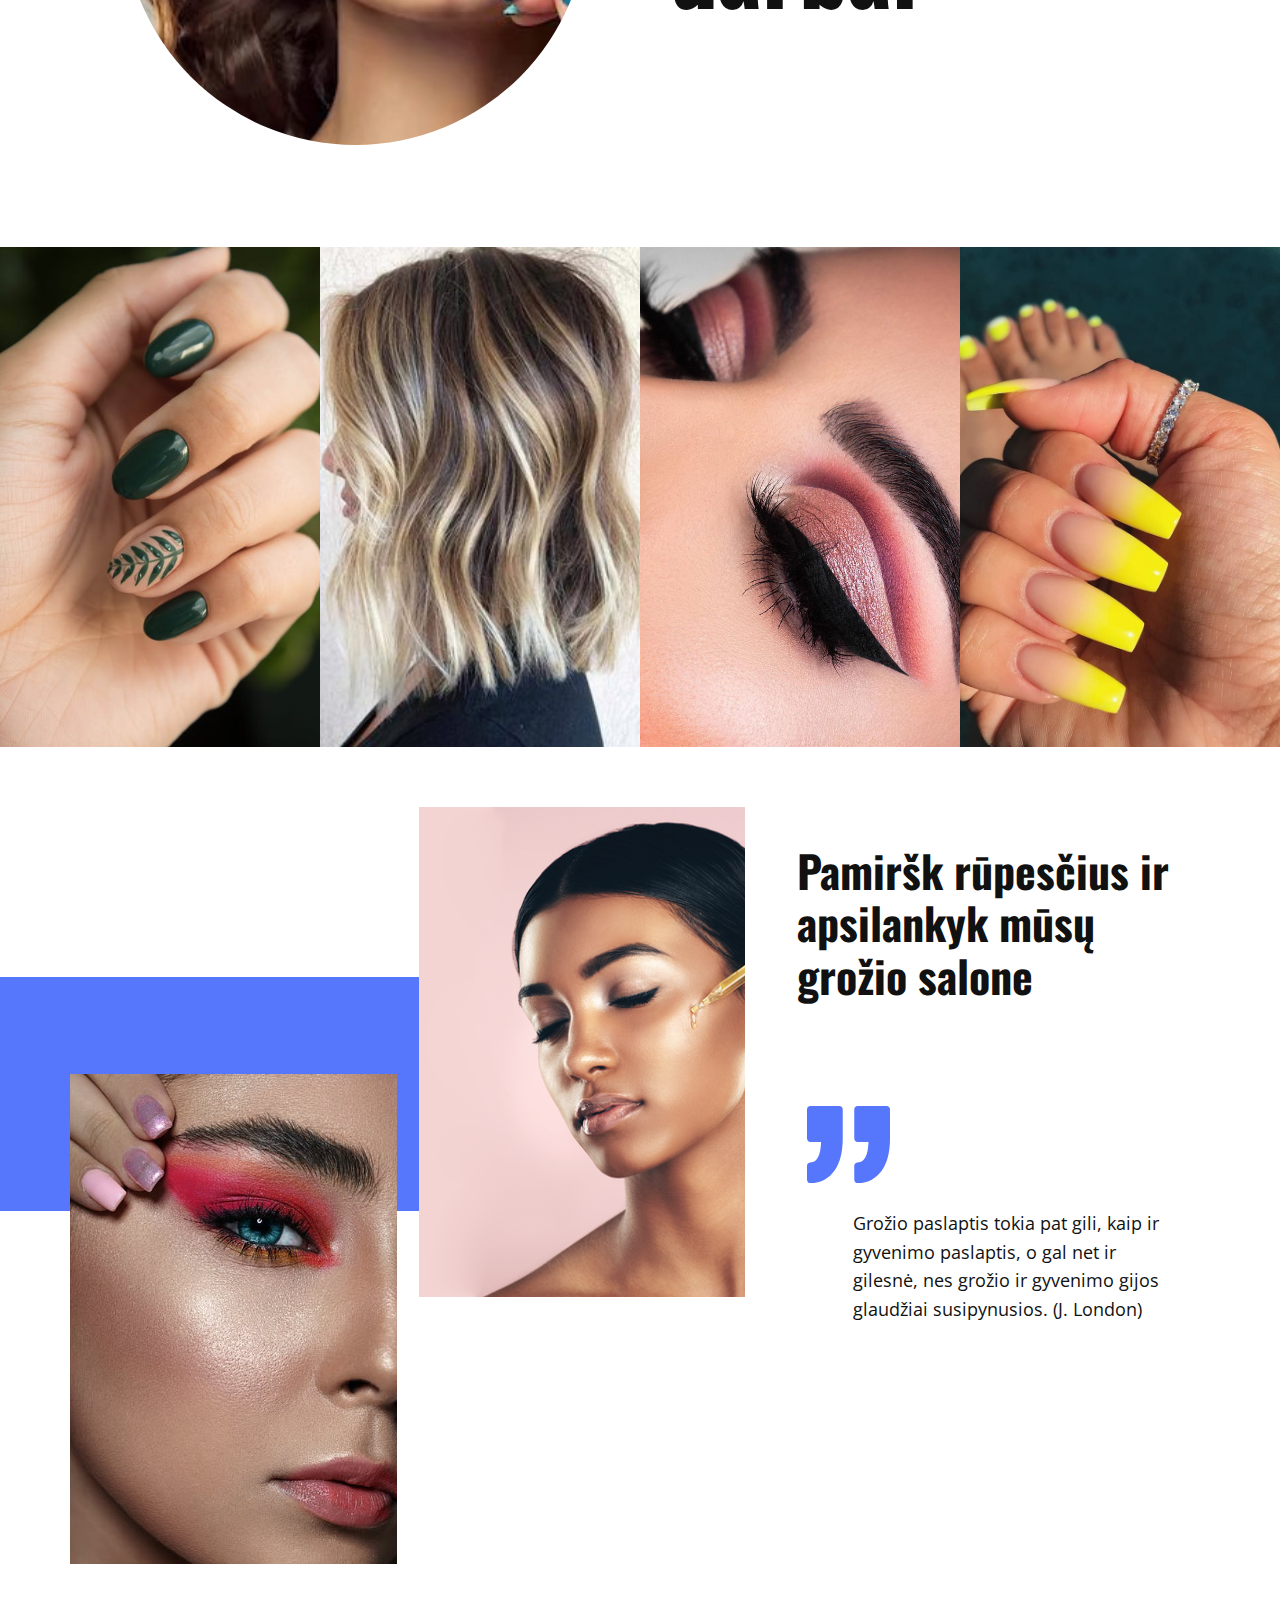
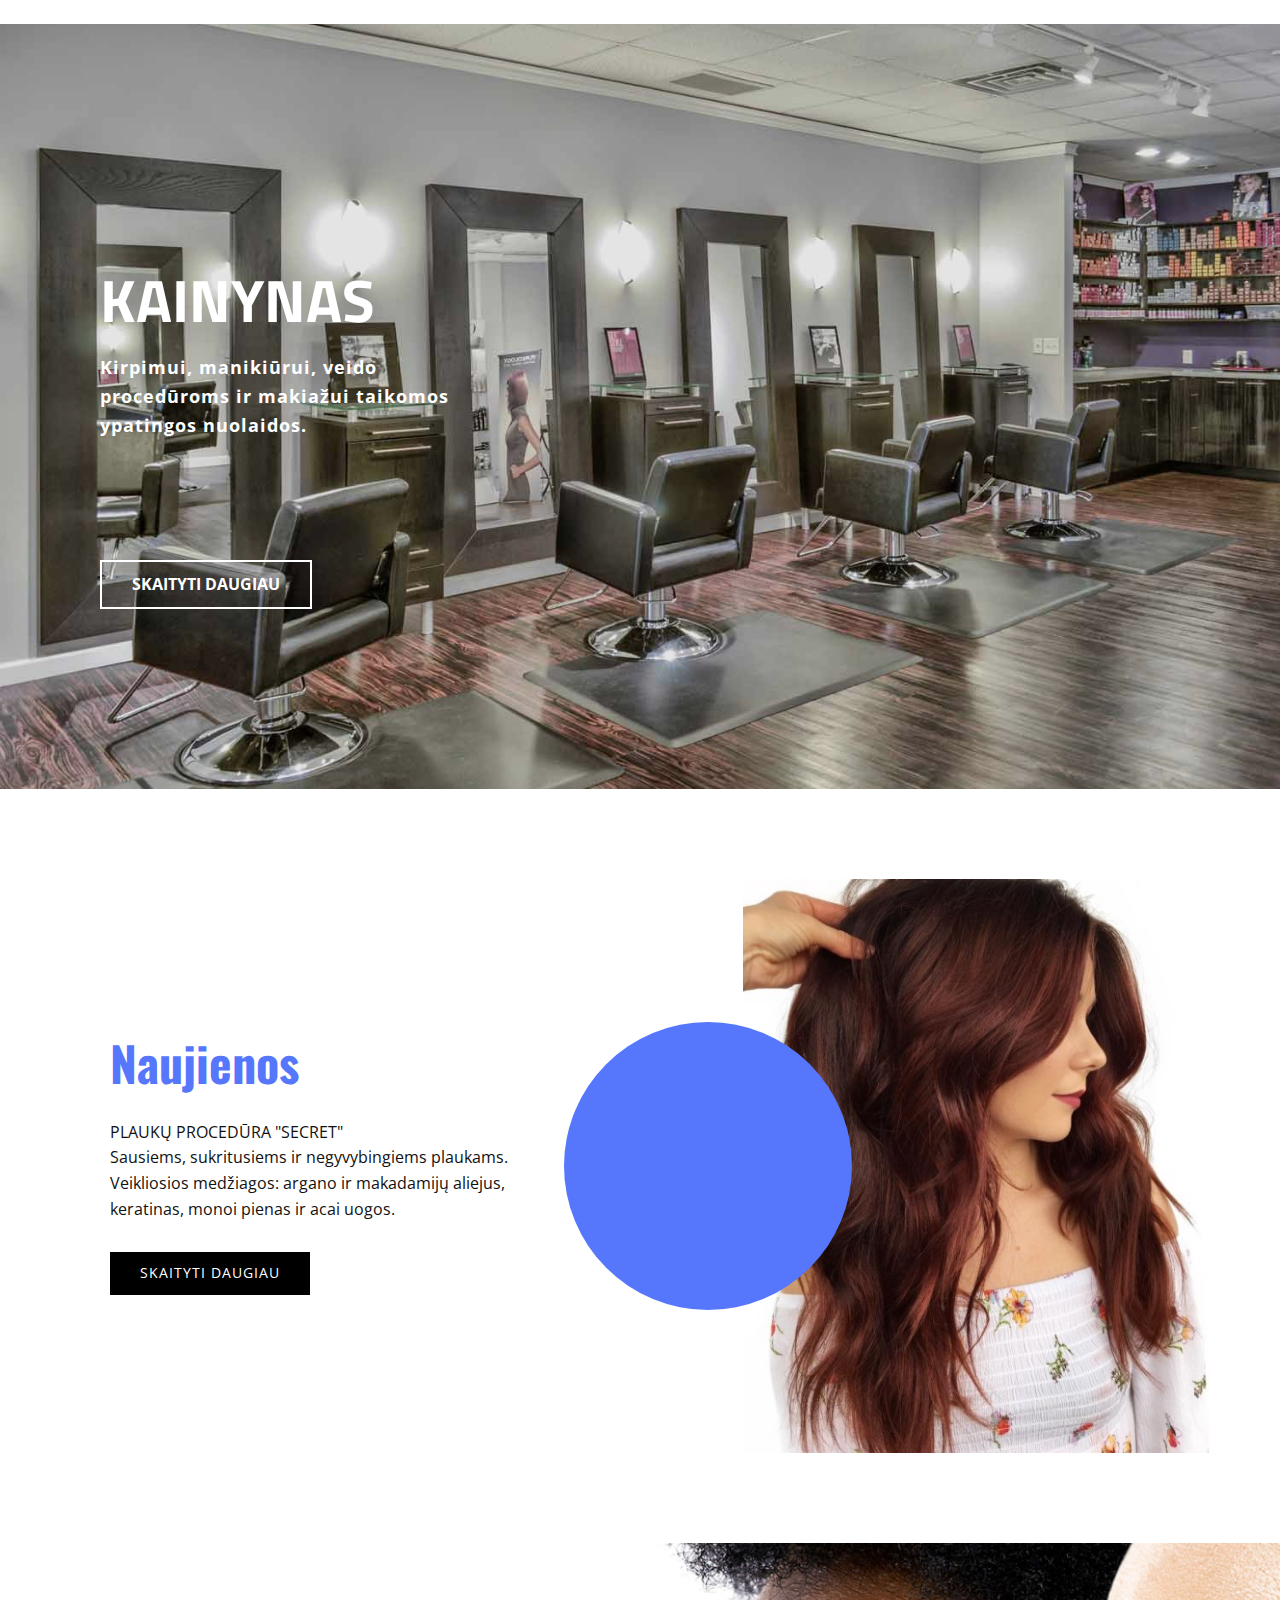
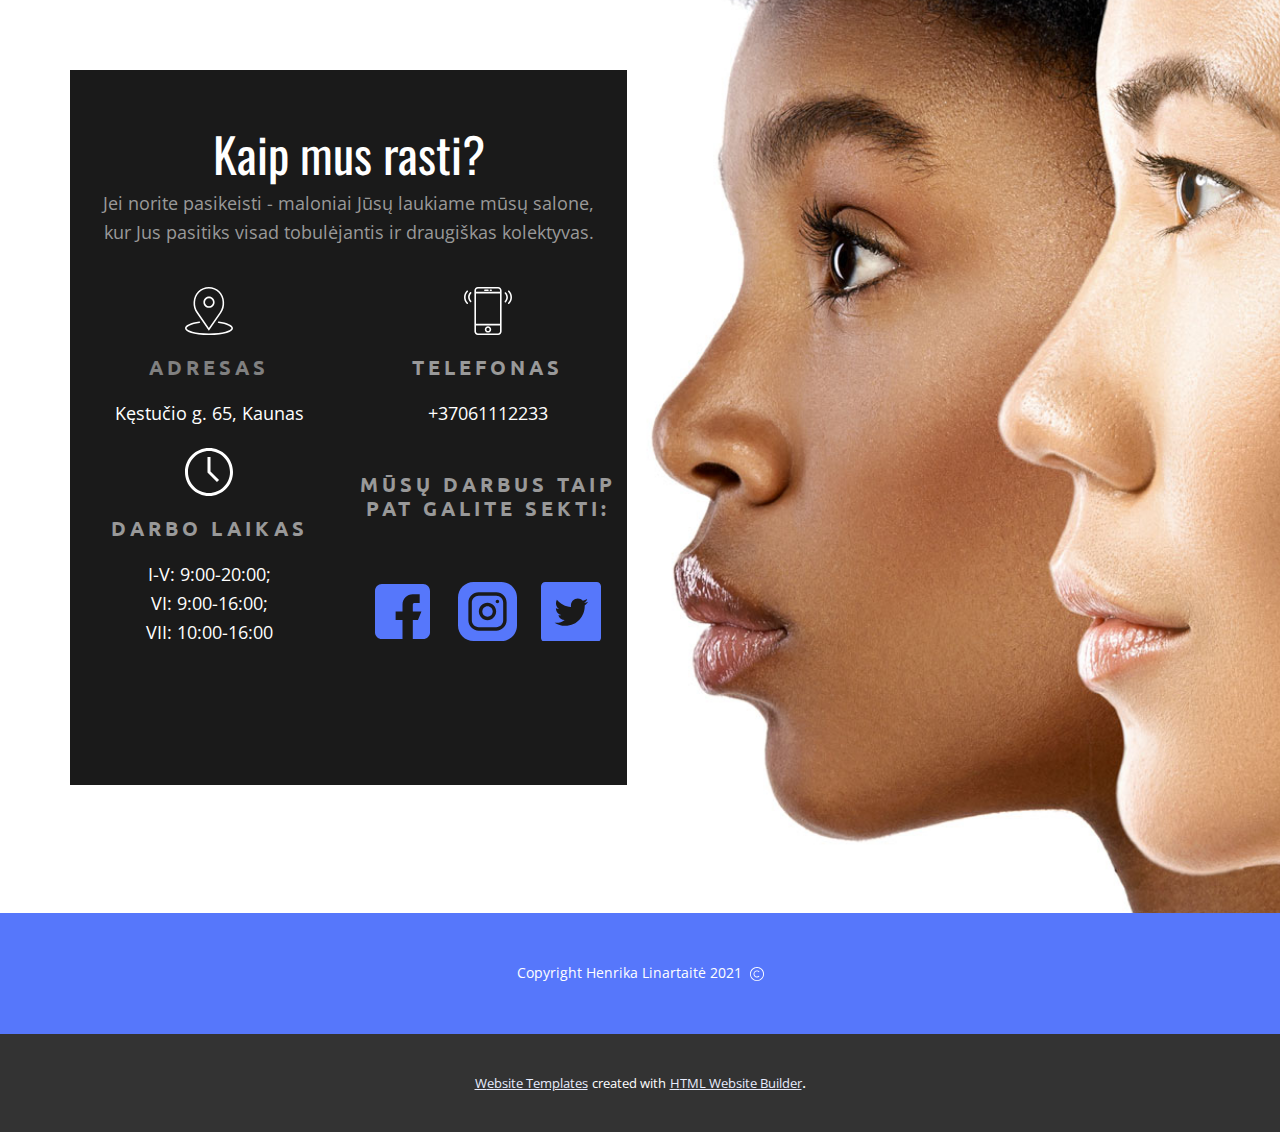
<file: Main-Page.html>
<!DOCTYPE html>
<html style="font-size: 16px;">
  <head>
    <meta name="viewport" content="width=device-width, initial-scale=1.0">
    <meta charset="utf-8">
    <meta name="keywords" content="We help travelers, guide for best travel, Tours Nature &amp; Wildlife, Welcome!, Contact Us">
    <meta name="description" content="">
    <meta name="page_type" content="np-template-header-footer-from-plugin">
    <title>Main Page</title>
    <link rel="stylesheet" href="nicepage.css" media="screen">
<link rel="stylesheet" href="Main-Page.css" media="screen">
    <script class="u-script" type="text/javascript" src="jquery.js" defer=""></script>
    <script class="u-script" type="text/javascript" src="nicepage.js" defer=""></script>
    <meta name="generator" content="Nicepage 3.4.2, nicepage.com">
    <link id="u-theme-google-font" rel="stylesheet" href="https://fonts.googleapis.com/css?family=Oswald:200,300,400,500,600,700|Open+Sans:300,300i,400,400i,600,600i,700,700i,800,800i">
    <link id="u-page-google-font" rel="stylesheet" href="https://fonts.googleapis.com/css?family=Titillium+Web:200,200i,300,300i,400,400i,600,600i,700,700i,900|Oswald:200,300,400,500,600,700|Oswald:200,300,400,500,600,700|Ubuntu:300,300i,400,400i,500,500i,700,700i">
    
    
    
    
    
    
    
    
    <script type="application/ld+json">{
		"@context": "http://schema.org",
		"@type": "Organization",
		"name": "",
		"url": "index.html"
}</script>
    <meta property="og:title" content="Main Page">
    <meta property="og:type" content="website">
    <meta name="theme-color" content="#022cd6">
    <link rel="canonical" href="index.html">
    <meta property="og:url" content="index.html">
  </head>
  <body class="u-body"><header class="u-align-left u-clearfix u-header u-header" id="sec-8713"><div class="u-clearfix u-sheet u-valign-middle u-sheet-1">
        <a href="https://nicepage.com" class="u-active-none u-border-4 u-border-active-palette-1-dark-1 u-border-black u-border-hover-palette-1-light-1 u-btn u-button-style u-hover-none u-none u-text-active-palette-1-dark-1 u-text-black u-text-hover-palette-1-light-1 u-btn-1">Apie Mus</a>
        <a href="https://nicepage.com" class="u-active-none u-border-4 u-border-active-palette-1-dark-1 u-border-black u-border-hover-palette-1-light-1 u-btn u-button-style u-hover-none u-none u-text-active-palette-1-dark-1 u-text-black u-text-hover-palette-1-light-1 u-btn-2">Kainynas<span class="u-text-black"></span>
        </a>
        <a href="https://nicepage.com/html5-template" class="u-active-none u-border-4 u-border-active-palette-1-dark-1 u-border-black u-border-hover-palette-1-light-1 u-btn u-button-style u-hover-none u-none u-text-active-palette-1-dark-1 u-text-black u-text-hover-palette-1-light-1 u-btn-3">Naujienos</a>
        <a href="https://nicepage.com" class="u-border-4 u-border-active-palette-1-dark-1 u-border-black u-border-hover-palette-1-light-1 u-btn u-button-style u-none u-text-active-palette-1-dark-1 u-text-black u-text-hover-palette-1-light-1 u-btn-4">Kontaktai</a>
      </div></header> 
    <section class="u-align-left u-clearfix u-palette-5-light-2 u-typography-Normal--Introduction u-section-1" src="" id="sec-edf6">
      <div class="u-clearfix u-sheet u-sheet-1">
        <img class="u-expanded-width u-image u-image-1" src="images/header.jpg">
        <div class="u-expanded-width u-list u-repeater u-list-1">
          <div class="u-align-center u-border-1 u-border-grey-15 u-container-style u-list-item u-repeater-item u-white u-list-item-1">
            <div class="u-container-layout u-similar-container u-container-layout-1"><span class="u-align-center u-icon u-icon-circle u-palette-1-light-1 u-spacing-19 u-icon-1"><svg class="u-svg-link" preserveAspectRatio="xMidYMin slice" viewBox="0 0 52 52" style=""><use xmlns:xlink="http://www.w3.org/1999/xlink" xlink:href="#svg-fd96"></use></svg><svg xmlns="http://www.w3.org/2000/svg" xmlns:xlink="http://www.w3.org/1999/xlink" version="1.1" xml:space="preserve" class="u-svg-content" viewBox="0 0 52 52" x="0px" y="0px" id="svg-fd96" style="enable-background:new 0 0 52 52;"><g><path d="M26,0C11.664,0,0,11.663,0,26s11.664,26,26,26s26-11.663,26-26S40.336,0,26,0z M26,50C12.767,50,2,39.233,2,26
		S12.767,2,26,2s24,10.767,24,24S39.233,50,26,50z"></path><path d="M38.252,15.336l-15.369,17.29l-9.259-7.407c-0.43-0.345-1.061-0.274-1.405,0.156c-0.345,0.432-0.275,1.061,0.156,1.406
		l10,8C22.559,34.928,22.78,35,23,35c0.276,0,0.551-0.114,0.748-0.336l16-18c0.367-0.412,0.33-1.045-0.083-1.411
		C39.251,14.885,38.62,14.922,38.252,15.336z"></path>
</g></svg></span>
              <h3 class="u-custom-font u-font-titillium-Web u-text u-text-1">Apie Mus</h3>
              <p class="u-text u-text-grey-50 u-text-2">Esame&nbsp; grožio salonas su kvalifikuotais specialistais ir suteikiame geriausias paslaugas.</p>
            </div>
          </div>
          <div class="u-align-center u-border-1 u-border-grey-15 u-container-style u-list-item u-repeater-item u-video-cover u-white">
            <div class="u-container-layout u-similar-container u-container-layout-2"><span class="u-align-center u-icon u-icon-circle u-palette-1-light-1 u-spacing-19 u-icon-2"><svg class="u-svg-link" preserveAspectRatio="xMidYMin slice" viewBox="0 0 512.364 512.364" style=""><use xmlns:xlink="http://www.w3.org/1999/xlink" xlink:href="#svg-78da"></use></svg><svg xmlns="http://www.w3.org/2000/svg" xmlns:xlink="http://www.w3.org/1999/xlink" version="1.1" xml:space="preserve" class="u-svg-content" viewBox="0 0 512.364 512.364" id="svg-78da"><g><path d="m83.767 209.028c4.952 4.63 15.48 5.638 21.349-1.24l37.573-42.868c5.458-6.226 4.829-15.693-1.404-21.145-6.232-5.451-15.709-4.825-21.166 1.402l-27.53 31.409-7.379-6.67c-6.144-5.552-15.628-5.079-21.187 1.058-5.558 6.137-5.084 15.612 1.059 21.165z"></path><path d="m268.339 182.345h-86.551c-8.284 0-15 6.709-15 14.985s6.716 14.985 15 14.985h86.551c8.284 0 15-6.709 15-14.985s-6.716-14.985-15-14.985z"></path><path d="m268.339 244.501h-194.425c-8.284 0-15 6.709-15 14.985s6.716 14.985 15 14.985h194.425c8.284 0 15-6.709 15-14.985s-6.716-14.985-15-14.985z"></path><path d="m83.767 380.808c4.952 4.63 15.48 5.638 21.349-1.24l37.573-42.868c5.458-6.226 4.829-15.693-1.404-21.145-6.232-5.451-15.709-4.825-21.166 1.402l-27.53 31.409-7.379-6.669c-6.144-5.552-15.629-5.078-21.187 1.058-5.558 6.137-5.084 15.613 1.059 21.165z"></path><path d="m268.339 354.07h-86.551c-8.284 0-15 6.709-15 14.985s6.716 14.985 15 14.985h86.551c8.284 0 15-6.709 15-14.985s-6.716-14.985-15-14.985z"></path><path d="m268.339 415.337h-194.425c-8.284 0-15 6.709-15 14.985s6.716 14.985 15 14.985h194.425c8.284 0 15-6.709 15-14.985s-6.716-14.985-15-14.985z"></path><path d="m475.52 0h-285.617c-2.718.013-5.967.548-9.176 1.796-3.034-.582-6.143-.884-9.297-.884-12.868 0-25.012 4.959-34.193 13.964-5.543 5.436-9.632 11.979-12.055 19.137h-16.032c-11.322 0-20.594 8.832-21.333 19.959h-52.898c-19.116 0-34.668 15.536-34.668 34.633v389.127c0 19.097 15.552 34.633 34.668 34.633h273.023c15.992 0 29.483-10.876 33.468-25.611h136.63c18.027-1.093 34.407-17.459 34.069-36.551v-413.652c0-20.154-16.414-36.551-36.589-36.551zm-357.776 63.982h19.878c8.167 0 14.833-6.527 14.997-14.684.204-10.156 8.643-18.418 18.811-18.418s18.607 8.262 18.812 18.418c.164 8.157 6.83 14.684 14.997 14.684h19.878v16.505h-107.373zm194.866 413.749c0 2.572-2.094 4.664-4.668 4.664h-273.023c-2.574 0-4.668-2.092-4.668-4.664v-389.127c0-2.571 2.094-4.663 4.668-4.663h52.825v3.184c0 12.865 10.477 23.332 23.355 23.332h120.663c12.878 0 23.355-10.466 23.355-23.332v-3.184h52.825c2.574 0 4.668 2.092 4.668 4.663zm169.499-27.529c0 3.342-2.5 6.148-5.816 6.527-.144.017-.288.035-.431.056h-133.252v-368.181c0-19.096-15.552-34.633-34.668-34.633h-52.907c-.831-11.141-10.15-19.959-21.512-19.959h-15.845c-.465-1.374-1.011-2.718-1.597-4.043h259.439c3.633 0 6.589 2.953 6.589 6.582z"></path>
</g></svg></span>
              <h3 class="u-custom-font u-font-titillium-Web u-text u-text-3">Privalumai</h3>
              <p class="u-text u-text-grey-50 u-text-4">"Mademoiselle" grožio salono produktai yra auščiausios kokybės, kuriuos naudojame procedūrų metu. Paslaugų&nbsp; kaina yra ypač prieinama visiems.</p>
            </div>
          </div>
          <div class="u-align-center u-border-1 u-border-grey-15 u-container-style u-list-item u-repeater-item u-video-cover u-white">
            <div class="u-container-layout u-similar-container u-container-layout-3"><span class="u-align-center u-icon u-icon-circle u-palette-1-light-1 u-spacing-19 u-icon-3"><svg class="u-svg-link" preserveAspectRatio="xMidYMin slice" viewBox="0 0 512 512" style=""><use xmlns:xlink="http://www.w3.org/1999/xlink" xlink:href="#svg-9fa8"></use></svg><svg xmlns="http://www.w3.org/2000/svg" xmlns:xlink="http://www.w3.org/1999/xlink" version="1.1" xml:space="preserve" class="u-svg-content" viewBox="0 0 512 512" id="svg-9fa8"><g id="Line_stroke_cut_Ex"><g><path d="m56 240a8 8 0 0 0 8 8h176a8 8 0 0 0 8-8v-96a8 8 0 0 0 -8-8h-58.7a27.836 27.836 0 0 0 2.7-12v-20a8 8 0 0 0 -8-8h-28a27.917 27.917 0 0 0 -20 8.423 27.917 27.917 0 0 0 -20-8.423h-28a8 8 0 0 0 -8 8v20a27.836 27.836 0 0 0 2.7 12h-10.7a8 8 0 0 0 -8 8zm16-40h32v32h-32zm48 32v-32h112v32zm112-48h-112v-32h112zm-84-72h20v12a12.013 12.013 0 0 1 -12 12h-20v-12a12.013 12.013 0 0 1 12-12zm-60 12v-12h20a12.013 12.013 0 0 1 12 12v12h-20a12.013 12.013 0 0 1 -12-12zm16 28v32h-32v-32z"></path><path d="m392 56a8 8 0 0 0 -8-8h-76a28.032 28.032 0 0 0 -28 28v12a8 8 0 0 0 8 8h76a28.032 28.032 0 0 0 28-28zm-16 12a12.013 12.013 0 0 1 -12 12h-68v-4a12.013 12.013 0 0 1 12-12h68z"></path><path d="m56 56h56v16h-56z"></path><path d="m128 56h120v16h-120z"></path><path d="m280 120h32v16h-32z"></path><path d="m328 120h64v16h-64z"></path><path d="m360 160h32v16h-32z"></path><path d="m280 160h64v16h-64z"></path><path d="m456.178 374.324a8.006 8.006 0 0 0 -.178 1.676v128h16v-127.152l8.394-39.172-15.645-3.352z"></path><path d="m495.845 262.431-28.785-143.921a28.075 28.075 0 0 0 -27.46-22.51h-7.6v-62a18.021 18.021 0 0 0 -18-18h-380a18.021 18.021 0 0 0 -18 18v62h16v-62a2 2 0 0 1 2-2h380a2 2 0 0 1 2 2v236c0 .469-.1 2-1.395 2h-10.76l-61.6-77a8 8 0 0 0 -10.9-1.512l-9.507 6.791a67.949 67.949 0 0 0 -26.493 71.721h-261.345a2 2 0 0 1 -2-2v-158h-16v158a18.021 18.021 0 0 0 18 18h15.415l31.814 113.019a17.993 17.993 0 0 0 22.2 12.449l140.126-39.445-10.141 20.733a8 8 0 0 0 3.671 10.7l3.594 1.758a67.419 67.419 0 0 0 42.612 5.724l-6.758 13.817a8 8 0 0 0 3.671 10.7l3.594 1.758a68.128 68.128 0 0 0 68.2-4.893v69.68h16v-136a8.008 8.008 0 0 0 -1.183-4.188l-49.1-79.939c-.029-.046-.058-.093-.088-.139a51.95 51.95 0 0 1 13.516-70.434l3.342-2.388 59.268 74.088a8 8 0 0 0 6.247 3h14.605c9.754 0 17.395-7.906 17.395-18v-158h7.6a12.034 12.034 0 0 1 11.767 9.647l28.46 142.3-11.653 54.38 15.644 3.352 12-56a8.007 8.007 0 0 0 .027-3.248zm-244.472 132.033 12.841-26.256 61.967-17.443-8.909 18.213a52.008 52.008 0 0 1 -65.9 25.486zm100.627 18.836a52.08 52.08 0 0 1 -57.508 13.159l10.638-21.749a67.53 67.53 0 0 0 26.516-28.7l10.587-21.646 9.767 15.9zm-22.722-80.031-230.178 64.796a2 2 0 0 1 -2.468-1.382l-30.595-108.683h235.533q1.188 2.187 2.551 4.315z"></path>
</g>
</g></svg></span>
              <h3 class="u-custom-font u-font-titillium-Web u-text u-text-5">Dovanų Kuponai</h3>
              <p class="u-text u-text-grey-50 u-text-6">Nustebinkite savo artimajį Salono "Mademoiselle" dovanų kuponu! Jį galite įsigyti tik mūsų grožio salone.</p>
            </div>
          </div>
          <div class="u-align-center u-border-1 u-border-grey-15 u-container-style u-list-item u-repeater-item u-video-cover u-white">
            <div class="u-container-layout u-similar-container u-container-layout-4"><span class="u-align-center u-icon u-icon-circle u-palette-1-light-1 u-spacing-19 u-icon-4"><svg class="u-svg-link" preserveAspectRatio="xMidYMin slice" viewBox="0 0 24 24" style=""><use xmlns:xlink="http://www.w3.org/1999/xlink" xlink:href="#svg-9a1e"></use></svg><svg xmlns="http://www.w3.org/2000/svg" xmlns:xlink="http://www.w3.org/1999/xlink" version="1.1" xml:space="preserve" class="u-svg-content" viewBox="0 0 24 24" id="svg-9a1e"><g><path d="m21.5 21h-19c-1.378 0-2.5-1.122-2.5-2.5v-13c0-1.378 1.122-2.5 2.5-2.5h19c1.378 0 2.5 1.122 2.5 2.5v13c0 1.378-1.122 2.5-2.5 2.5zm-19-17c-.827 0-1.5.673-1.5 1.5v13c0 .827.673 1.5 1.5 1.5h19c.827 0 1.5-.673 1.5-1.5v-13c0-.827-.673-1.5-1.5-1.5z"></path>
</g><g><path d="m7.5 12c-1.378 0-2.5-1.122-2.5-2.5s1.122-2.5 2.5-2.5 2.5 1.122 2.5 2.5-1.122 2.5-2.5 2.5zm0-4c-.827 0-1.5.673-1.5 1.5s.673 1.5 1.5 1.5 1.5-.673 1.5-1.5-.673-1.5-1.5-1.5z"></path>
</g><g><path d="m11.5 17c-.276 0-.5-.224-.5-.5v-1c0-.827-.673-1.5-1.5-1.5h-4c-.827 0-1.5.673-1.5 1.5v1c0 .276-.224.5-.5.5s-.5-.224-.5-.5v-1c0-1.378 1.122-2.5 2.5-2.5h4c1.378 0 2.5 1.122 2.5 2.5v1c0 .276-.224.5-.5.5z"></path>
</g><g><path d="m20.5 9h-6c-.276 0-.5-.224-.5-.5s.224-.5.5-.5h6c.276 0 .5.224.5.5s-.224.5-.5.5z"></path>
</g><g><path d="m20.5 13h-6c-.276 0-.5-.224-.5-.5s.224-.5.5-.5h6c.276 0 .5.224.5.5s-.224.5-.5.5z"></path>
</g><g><path d="m20.5 17h-6c-.276 0-.5-.224-.5-.5s.224-.5.5-.5h6c.276 0 .5.224.5.5s-.224.5-.5.5z"></path>
</g></svg></span>
              <h3 class="u-custom-font u-font-titillium-Web u-text u-text-7">Akcijos</h3>
              <p class="u-text u-text-grey-50 u-text-8">Įsigijus mūsų nuolaudų kortelę suteikiame 20% akciją, bei dovanojame produktų meginėlius.</p>
            </div>
          </div>
        </div>
      </div>
    </section>
    <section class="u-align-right u-clearfix u-section-2" id="carousel_73c0">
      <div class="u-clearfix u-sheet u-sheet-1">
        <h4 class="u-text u-text-1">&nbsp; &nbsp;Grožio salono veikla</h4>
        <p class="u-text u-text-2">"Mademoiselle" savo veiklą pradėjo nuo 2015 metų. Mes mylime savo darbą ir džiaugiames, jog klientų skaičius tik didėja.</p>
        <div class="u-clearfix u-expanded-width u-layout-wrap u-layout-wrap-1">
          <div class="u-layout">
            <div class="u-layout-row">
              <div class="u-align-center-sm u-align-center-xs u-container-style u-layout-cell u-left-cell u-shape-rectangle u-size-30 u-layout-cell-1">
                <div class="u-container-layout u-valign-middle u-container-layout-1">
                  <div class="u-image u-image-circle u-image-1" data-image-width="464" data-image-height="258"></div>
                </div>
              </div>
              <div class="u-align-left u-container-style u-layout-cell u-right-cell u-size-30 u-layout-cell-2">
                <div class="u-container-layout u-valign-middle-md u-valign-middle-sm u-valign-top-xs u-container-layout-2">
                  <h1 class="u-text u-text-3">Stilisčių darbai</h1>
                </div>
              </div>
            </div>
          </div>
        </div>
      </div>
    </section>
    <section class="u-clearfix u-section-3" id="carousel_0d47">
      <div class="u-expanded-width u-gallery u-layout-grid u-lightbox u-no-transition u-show-text-on-hover u-gallery-1">
        <div class="u-gallery-inner u-gallery-inner-1">
          <div class="u-effect-fade u-gallery-item">
            <div class="u-back-slide">
              <img class="u-back-image u-expanded" src="images/pic2.jpg">
            </div>
            <div class="u-over-slide u-shading u-over-slide-1">
              <h3 class="u-gallery-heading"></h3>
              <p class="u-gallery-text"></p>
            </div>
          </div>
          <div class="u-effect-fade u-gallery-item">
            <div class="u-back-slide">
              <img class="u-back-image u-expanded" src="images/pic3.jpg">
            </div>
            <div class="u-over-slide u-shading u-over-slide-2">
              <h3 class="u-gallery-heading"></h3>
              <p class="u-gallery-text"></p>
            </div>
          </div>
          <div class="u-effect-fade u-gallery-item">
            <div class="u-back-slide">
              <img class="u-back-image u-expanded" src="images/pic4.jpg">
            </div>
            <div class="u-over-slide u-shading u-over-slide-3">
              <h3 class="u-gallery-heading"></h3>
              <p class="u-gallery-text"></p>
            </div>
          </div>
          <div class="u-effect-fade u-gallery-item">
            <div class="u-back-slide">
              <img class="u-back-image u-expanded" src="images/pic5.jpg">
            </div>
            <div class="u-over-slide u-shading u-over-slide-4">
              <h3 class="u-gallery-heading"></h3>
              <p class="u-gallery-text"></p>
            </div>
          </div>
        </div>
      </div>
    </section>
    <section class="u-clearfix u-valign-middle-sm u-section-4" id="carousel_9c4e">
      <div class="u-palette-1-light-1 u-shape u-shape-rectangle u-shape-1"></div>
      <div class="u-clearfix u-gutter-22 u-layout-wrap u-layout-wrap-1">
        <div class="u-layout" style="">
          <div class="u-layout-row" style="">
            <div class="u-size-18 u-size-60-md">
              <div class="u-layout-col">
                <div class="u-container-style u-hidden-md u-hidden-sm u-hidden-xs u-layout-cell u-size-20 u-layout-cell-1">
                  <div class="u-container-layout u-container-layout-1"></div>
                </div>
                <div class="u-container-style u-image u-layout-cell u-size-40 u-image-1">
                  <div class="u-container-layout u-container-layout-2"></div>
                </div>
              </div>
            </div>
            <div class="u-size-18 u-size-30-md" style="">
              <div class="u-layout-col" style="">
                <div class="u-container-style u-image u-layout-cell u-size-40 u-image-2">
                  <div class="u-container-layout u-container-layout-3"></div>
                </div>
                <div class="u-container-style u-layout-cell u-size-20 u-layout-cell-4">
                  <div class="u-container-layout u-valign-top u-container-layout-4">
                    <p class="u-align-left u-text u-text-1">&nbsp;&nbsp;<br>
                    </p>
                  </div>
                </div>
              </div>
            </div>
            <div class="u-size-24 u-size-30-md">
              <div class="u-layout-col">
                <div class="u-container-style u-layout-cell u-size-20 u-layout-cell-5">
                  <div class="u-container-layout u-valign-middle u-container-layout-5">
                    <h3 class="u-custom-font u-font-oswald u-text u-text-2">Pamiršk rūpesčius ir apsilankyk mūsų grožio salone</h3>
                  </div>
                </div>
                <div class="u-container-style u-layout-cell u-size-40 u-layout-cell-6">
                  <div class="u-container-layout u-container-layout-6"><span class="u-icon u-icon-circle u-spacing-10 u-text-palette-1-light-1 u-white u-icon-1"><svg class="u-svg-link" preserveAspectRatio="xMidYMin slice" viewBox="0 0 349.078 349.078" style=""><use xmlns:xlink="http://www.w3.org/1999/xlink" xlink:href="#svg-2b4a"></use></svg><svg xmlns="http://www.w3.org/2000/svg" xmlns:xlink="http://www.w3.org/1999/xlink" version="1.1" xml:space="preserve" class="u-svg-content" viewBox="0 0 349.078 349.078" x="0px" y="0px" id="svg-2b4a" style="enable-background:new 0 0 349.078 349.078;"><g><path d="M198.779,322.441v-58.245c0-7.903,6.406-14.304,14.304-14.304c28.183,0,43.515-28.904,45.643-85.961h-45.643   c-7.897,0-14.304-6.41-14.304-14.304V26.64c0-7.9,6.406-14.301,14.304-14.301h121.69c7.896,0,14.305,6.408,14.305,14.301v122.988   c0,27.349-2.761,52.446-8.181,74.611c-5.568,22.722-14.115,42.587-25.398,59.049c-11.604,16.917-26.132,30.192-43.155,39.437   c-17.152,9.304-37.09,14.026-59.267,14.026C205.186,336.745,198.779,330.338,198.779,322.441z M14.301,249.887   C6.404,249.887,0,256.293,0,264.185v58.257c0,7.896,6.404,14.298,14.301,14.298c22.166,0,42.114-4.723,59.255-14.026   c17.032-9.244,31.558-22.508,43.161-39.437c11.29-16.462,19.836-36.328,25.404-59.061c5.423-22.165,8.178-47.263,8.178-74.6V26.628   c0-7.9-6.41-14.301-14.304-14.301H14.301C6.404,12.327,0,18.734,0,26.628v122.988c0,7.899,6.404,14.304,14.301,14.304h45.002   C57.201,220.982,42.09,249.887,14.301,249.887z"></path>
</g></svg></span>
                    <p class="u-text u-text-3">Grožio paslaptis tokia pat gili, kaip ir gyvenimo paslaptis, o gal net ir gilesnė, nes grožio ir gyvenimo gijos glaudžiai susipynusios. (J. London)</p>
                  </div>
                </div>
              </div>
            </div>
          </div>
        </div>
      </div>
    </section>
    <section class="u-align-left u-clearfix u-image u-shading u-section-5" id="carousel_1db2">
      <div class="u-clearfix u-sheet u-sheet-1">
        <div class="u-align-left u-container-style u-group u-shape-rectangle u-group-1">
          <div class="u-container-layout u-valign-middle u-container-layout-1">
            <h1 class="u-custom-font u-font-titillium-Web u-text u-text-white u-title u-text-1">KAINYNAS</h1>
            <p class="u-large-text u-text u-text-palette-1-light-1 u-text-variant u-text-2">
              <span class="u-text-white">Kirpimui, manikiūrui, veido procedūroms ir makiažui taikomos ypatingos nuolaidos.</span>
              <br>
              <br>
            </p>
            <p class="u-text u-text-body-alt-color u-text-3">&nbsp;&nbsp;<br>
            </p>
            <a href="https://nicepage.com" class="u-active-white u-border-2 u-border-white u-btn u-button-style u-hover-white u-none u-text-active-palette-1-dark-1 u-text-body-alt-color u-text-hover-palette-1-light-1 u-btn-1">Skaityti Daugiau</a>
          </div>
        </div>
      </div>
    </section>
    <section class="u-clearfix u-white u-section-6" id="carousel_1297">
      <div class="u-clearfix u-sheet u-valign-middle u-sheet-1">
        <div class="u-clearfix u-expanded-width u-layout-wrap u-layout-wrap-1">
          <div class="u-layout">
            <div class="u-layout-row">
              <div class="u-align-left u-container-style u-layout-cell u-right-cell u-size-26 u-layout-cell-1">
                <div class="u-container-layout u-valign-middle u-container-layout-1">
                  <h1 class="u-text u-text-palette-1-light-1 u-text-1">Naujienos</h1>
                  <p class="u-text u-text-2">PLAUKŲ PROCEDŪRA "SECRET"<br>Sausiems, sukritusiems ir negyvybingiems plaukams.&nbsp;<br>Veikliosios medžiagos: argano ir makadamijų aliejus, keratinas, monoi pienas ir acai uogos.<br>
                  </p>
                  <a href="https://nicepage.com" class="u-black u-btn u-button-style u-btn-1">Skaityti Daugiau</a>
                </div>
              </div>
              <div class="u-container-style u-layout-cell u-left-cell u-size-34 u-layout-cell-2">
                <div class="u-container-layout u-container-layout-2">
                  <img src="images/pic8.jpg" alt="" class="u-image u-image-default u-image-1">
                  <div class="u-palette-1-light-1 u-shape u-shape-circle u-shape-1"></div>
                </div>
              </div>
            </div>
          </div>
        </div>
      </div>
    </section>
    <section class="u-align-center u-clearfix u-image u-section-7" id="carousel_003a">
      <div class="u-clearfix u-sheet u-valign-middle u-sheet-1">
        <div class="u-clearfix u-expanded-width-xs u-layout-wrap u-layout-wrap-1">
          <div class="u-gutter-0 u-layout" style="">
            <div class="u-layout-col" style="">
              <div class="u-size-30 u-size-60-md">
                <div class="u-layout-row">
                  <div class="u-align-center u-container-style u-grey-90 u-layout-cell u-size-60 u-layout-cell-1">
                    <div class="u-container-layout u-container-layout-1">
                      <h2 class="u-text u-text-default u-text-1">Kaip mus rasti?</h2>
                      <p class="u-text u-text-grey-40 u-text-2">Jei norite pasikeisti - maloniai Jūsų laukiame mūsų salone, kur Jus pasitiks visad tobulėjantis ir draugiškas kolektyvas.</p>
                    </div>
                  </div>
                </div>
              </div>
              <div class="u-size-15 u-size-30-md" style="">
                <div class="u-layout-row" style="">
                  <div class="u-align-center u-container-style u-grey-90 u-layout-cell u-size-30 u-layout-cell-2">
                    <div class="u-container-layout u-valign-top u-container-layout-2"><span class="u-icon u-icon-circle u-icon-1"><svg class="u-svg-link" preserveAspectRatio="xMidYMin slice" viewBox="0 0 60 60" style=""><use xmlns:xlink="http://www.w3.org/1999/xlink" xlink:href="#svg-851e"></use></svg><svg version="1.1" id="svg-851e" xmlns="http://www.w3.org/2000/svg" xmlns:xlink="http://www.w3.org/1999/xlink" x="0px" y="0px" viewBox="0 0 60 60" style="enable-background:new 0 0 60 60;" xml:space="preserve" class="u-svg-content"><g><path d="M30,26c3.86,0,7-3.141,7-7s-3.14-7-7-7s-7,3.141-7,7S26.14,26,30,26z M30,14c2.757,0,5,2.243,5,5s-2.243,5-5,5
		s-5-2.243-5-5S27.243,14,30,14z"></path><path d="M29.823,54.757L45.164,32.6c5.754-7.671,4.922-20.28-1.781-26.982C39.761,1.995,34.945,0,29.823,0
		s-9.938,1.995-13.56,5.617c-6.703,6.702-7.535,19.311-1.804,26.952L29.823,54.757z M17.677,7.031C20.922,3.787,25.235,2,29.823,2
		s8.901,1.787,12.146,5.031c6.05,6.049,6.795,17.437,1.573,24.399L29.823,51.243L16.082,31.4
		C10.882,24.468,11.628,13.08,17.677,7.031z"></path><path d="M42.117,43.007c-0.55-0.067-1.046,0.327-1.11,0.876s0.328,1.046,0.876,1.11C52.399,46.231,58,49.567,58,51.5
		c0,2.714-10.652,6.5-28,6.5S2,54.214,2,51.5c0-1.933,5.601-5.269,16.117-6.507c0.548-0.064,0.94-0.562,0.876-1.11
		c-0.065-0.549-0.561-0.945-1.11-0.876C7.354,44.247,0,47.739,0,51.5C0,55.724,10.305,60,30,60s30-4.276,30-8.5
		C60,47.739,52.646,44.247,42.117,43.007z"></path>
</g><g></g><g></g><g></g><g></g><g></g><g></g><g></g><g></g><g></g><g></g><g></g><g></g><g></g><g></g><g></g></svg></span>
                      <h5 class="u-custom-font u-font-ubuntu u-text u-text-default u-text-grey-50 u-text-3">Adresas</h5>
                      <p class="u-text u-text-default u-text-4">Kęstučio g. 65, Kaunas</p>
                    </div>
                  </div>
                  <div class="u-align-center u-container-style u-grey-90 u-layout-cell u-size-30 u-layout-cell-3">
                    <div class="u-container-layout u-valign-top u-container-layout-3"><span class="u-icon u-icon-circle u-icon-2"><svg class="u-svg-link" preserveAspectRatio="xMidYMin slice" viewBox="0 0 60 60" style=""><use xmlns:xlink="http://www.w3.org/1999/xlink" xlink:href="#svg-8ae9"></use></svg><svg version="1.1" id="svg-8ae9" xmlns="http://www.w3.org/2000/svg" xmlns:xlink="http://www.w3.org/1999/xlink" x="0px" y="0px" viewBox="0 0 60 60" style="enable-background:new 0 0 60 60;" xml:space="preserve" class="u-svg-content"><g><path d="M42.595,0H17.405C14.977,0,13,1.977,13,4.405v51.189C13,58.023,14.977,60,17.405,60h25.189C45.023,60,47,58.023,47,55.595
		V4.405C47,1.977,45.023,0,42.595,0z M15,8h30v38H15V8z M17.405,2h25.189C43.921,2,45,3.079,45,4.405V6H15V4.405
		C15,3.079,16.079,2,17.405,2z M42.595,58H17.405C16.079,58,15,56.921,15,55.595V48h30v7.595C45,56.921,43.921,58,42.595,58z"></path><path d="M30,49c-2.206,0-4,1.794-4,4s1.794,4,4,4s4-1.794,4-4S32.206,49,30,49z M30,55c-1.103,0-2-0.897-2-2s0.897-2,2-2
		s2,0.897,2,2S31.103,55,30,55z"></path><path d="M26,5h4c0.553,0,1-0.447,1-1s-0.447-1-1-1h-4c-0.553,0-1,0.447-1,1S25.447,5,26,5z"></path><path d="M33,5h1c0.553,0,1-0.447,1-1s-0.447-1-1-1h-1c-0.553,0-1,0.447-1,1S32.447,5,33,5z"></path><path d="M56.612,4.569c-0.391-0.391-1.023-0.391-1.414,0s-0.391,1.023,0,1.414c3.736,3.736,3.736,9.815,0,13.552
		c-0.391,0.391-0.391,1.023,0,1.414c0.195,0.195,0.451,0.293,0.707,0.293s0.512-0.098,0.707-0.293
		C61.128,16.434,61.128,9.085,56.612,4.569z"></path><path d="M52.401,6.845c-0.391-0.391-1.023-0.391-1.414,0s-0.391,1.023,0,1.414c1.237,1.237,1.918,2.885,1.918,4.639
		s-0.681,3.401-1.918,4.638c-0.391,0.391-0.391,1.023,0,1.414c0.195,0.195,0.451,0.293,0.707,0.293s0.512-0.098,0.707-0.293
		c1.615-1.614,2.504-3.764,2.504-6.052S54.017,8.459,52.401,6.845z"></path><path d="M4.802,5.983c0.391-0.391,0.391-1.023,0-1.414s-1.023-0.391-1.414,0c-4.516,4.516-4.516,11.864,0,16.38
		c0.195,0.195,0.451,0.293,0.707,0.293s0.512-0.098,0.707-0.293c0.391-0.391,0.391-1.023,0-1.414
		C1.065,15.799,1.065,9.72,4.802,5.983z"></path><path d="M9.013,6.569c-0.391-0.391-1.023-0.391-1.414,0c-1.615,1.614-2.504,3.764-2.504,6.052s0.889,4.438,2.504,6.053
		c0.195,0.195,0.451,0.293,0.707,0.293s0.512-0.098,0.707-0.293c0.391-0.391,0.391-1.023,0-1.414
		c-1.237-1.237-1.918-2.885-1.918-4.639S7.775,9.22,9.013,7.983C9.403,7.593,9.403,6.96,9.013,6.569z"></path>
</g><g></g><g></g><g></g><g></g><g></g><g></g><g></g><g></g><g></g><g></g><g></g><g></g><g></g><g></g><g></g></svg></span>
                      <h5 class="u-custom-font u-font-ubuntu u-text u-text-default u-text-grey-40 u-text-5">Telefonas</h5>
                      <p class="u-text u-text-default u-text-6">+37061112233</p>
                    </div>
                  </div>
                </div>
              </div>
              <div class="u-size-15 u-size-30-md" style="">
                <div class="u-layout-row" style="">
                  <div class="u-align-center u-container-style u-grey-90 u-layout-cell u-size-30 u-layout-cell-4">
                    <div class="u-container-layout u-valign-top u-container-layout-4"><span class="u-icon u-icon-circle u-icon-3"><svg class="u-svg-link" preserveAspectRatio="xMidYMin slice" viewBox="0 0 443.294 443.294" style=""><use xmlns:xlink="http://www.w3.org/1999/xlink" xlink:href="#svg-d463"></use></svg><svg xmlns="http://www.w3.org/2000/svg" xmlns:xlink="http://www.w3.org/1999/xlink" version="1.1" xml:space="preserve" class="u-svg-content" viewBox="0 0 443.294 443.294" id="svg-d463"><path d="m221.647 0c-122.214 0-221.647 99.433-221.647 221.647s99.433 221.647 221.647 221.647 221.647-99.433 221.647-221.647-99.433-221.647-221.647-221.647zm0 415.588c-106.941 0-193.941-87-193.941-193.941s87-193.941 193.941-193.941 193.941 87 193.941 193.941-87 193.941-193.941 193.941z"></path><path d="m235.5 83.118h-27.706v144.265l87.176 87.176 19.589-19.589-79.059-79.059z"></path></svg></span>
                      <h5 class="u-custom-font u-font-ubuntu u-text u-text-default u-text-grey-40 u-text-7">Darbo laikas</h5>
                      <p class="u-text u-text-default u-text-8">I-V: 9:00-20:00;<br>VI: 9:00-16:00;<br>VII: 10:00-16:00
                      </p>
                    </div>
                  </div>
                  <div class="u-container-style u-grey-90 u-layout-cell u-size-30 u-layout-cell-5">
                    <div class="u-container-layout u-container-layout-5">
                      <h5 class="u-align-center u-custom-font u-font-ubuntu u-text u-text-default u-text-grey-40 u-text-9">Mūsų darbus taip pat galite sekti:</h5><span class="u-icon u-icon-circle u-text-palette-1-light-1 u-icon-4"><svg class="u-svg-link" preserveAspectRatio="xMidYMin slice" viewBox="0 0 512 512" style=""><use xmlns:xlink="http://www.w3.org/1999/xlink" xlink:href="#svg-f6e2"></use></svg><svg xmlns="http://www.w3.org/2000/svg" xmlns:xlink="http://www.w3.org/1999/xlink" version="1.1" xml:space="preserve" class="u-svg-content" viewBox="0 0 512 512" x="0px" y="0px" id="svg-f6e2" style="enable-background:new 0 0 512 512;"><g><g><path d="M448,0H64C28.704,0,0,28.704,0,64v384c0,35.296,28.704,64,64,64h192V336h-64v-80h64v-64c0-53.024,42.976-96,96-96h64v80    h-32c-17.664,0-32-1.664-32,16v64h80l-32,80h-48v176h96c35.296,0,64-28.704,64-64V64C512,28.704,483.296,0,448,0z"></path>
</g>
</g></svg></span><span class="u-icon u-icon-circle u-text-palette-1-light-1 u-icon-5"><svg class="u-svg-link" preserveAspectRatio="xMidYMin slice" viewBox="0 0 512 512" style=""><use xmlns:xlink="http://www.w3.org/1999/xlink" xlink:href="#svg-3aac"></use></svg><svg xmlns="http://www.w3.org/2000/svg" xmlns:xlink="http://www.w3.org/1999/xlink" version="1.1" xml:space="preserve" class="u-svg-content" viewBox="0 0 512 512" id="svg-3aac"><path d="m301 256c0 24.851562-20.148438 45-45 45s-45-20.148438-45-45 20.148438-45 45-45 45 20.148438 45 45zm0 0"></path><path d="m332 120h-152c-33.085938 0-60 26.914062-60 60v152c0 33.085938 26.914062 60 60 60h152c33.085938 0 60-26.914062 60-60v-152c0-33.085938-26.914062-60-60-60zm-76 211c-41.355469 0-75-33.644531-75-75s33.644531-75 75-75 75 33.644531 75 75-33.644531 75-75 75zm86-146c-8.285156 0-15-6.714844-15-15s6.714844-15 15-15 15 6.714844 15 15-6.714844 15-15 15zm0 0"></path><path d="m377 0h-242c-74.4375 0-135 60.5625-135 135v242c0 74.4375 60.5625 135 135 135h242c74.4375 0 135-60.5625 135-135v-242c0-74.4375-60.5625-135-135-135zm45 332c0 49.625-40.375 90-90 90h-152c-49.625 0-90-40.375-90-90v-152c0-49.625 40.375-90 90-90h152c49.625 0 90 40.375 90 90zm0 0"></path></svg></span><span class="u-icon u-icon-circle u-text-palette-1-light-1 u-icon-6"><svg class="u-svg-link" preserveAspectRatio="xMidYMin slice" viewBox="0 0 512 512" style=""><use xmlns:xlink="http://www.w3.org/1999/xlink" xlink:href="#svg-ce60"></use></svg><svg xmlns="http://www.w3.org/2000/svg" xmlns:xlink="http://www.w3.org/1999/xlink" version="1.1" xml:space="preserve" class="u-svg-content" viewBox="0 0 512 512" id="svg-ce60"><path d="m475.074219 0h-438.148438c-20.394531 0-36.925781 16.53125-36.925781 36.925781v438.148438c0 20.394531 16.53125 36.925781 36.925781 36.925781h438.148438c20.394531 0 36.925781-16.53125 36.925781-36.925781v-438.148438c0-20.394531-16.53125-36.925781-36.925781-36.925781zm-102.1875 199.601562c.113281 2.519532.167969 5.050782.167969 7.59375 0 77.644532-59.101563 167.179688-167.183594 167.183594h.003906-.003906c-33.183594 0-64.0625-9.726562-90.066406-26.394531 4.597656.542969 9.277343.8125 14.015624.8125 27.53125 0 52.867188-9.390625 72.980469-25.152344-25.722656-.476562-47.410156-17.464843-54.894531-40.8125 3.582031.6875 7.265625 1.0625 11.042969 1.0625 5.363281 0 10.558593-.722656 15.496093-2.070312-26.886718-5.382813-47.140624-29.144531-47.140624-57.597657 0-.265624 0-.503906.007812-.75 7.917969 4.402344 16.972656 7.050782 26.613281 7.347657-15.777343-10.527344-26.148437-28.523438-26.148437-48.910157 0-10.765624 2.910156-20.851562 7.957031-29.535156 28.976563 35.554688 72.28125 58.9375 121.117187 61.394532-1.007812-4.304688-1.527343-8.789063-1.527343-13.398438 0-32.4375 26.316406-58.753906 58.765625-58.753906 16.902344 0 32.167968 7.144531 42.890625 18.566406 13.386719-2.640625 25.957031-7.53125 37.3125-14.261719-4.394531 13.714844-13.707031 25.222657-25.839844 32.5 11.886719-1.421875 23.214844-4.574219 33.742187-9.253906-7.863281 11.785156-17.835937 22.136719-29.308593 30.429687zm0 0"></path></svg></span>
                      <p class="u-align-center u-text u-text-10">&nbsp;&nbsp;</p>
                    </div>
                  </div>
                </div>
              </div>
            </div>
          </div>
        </div>
      </div>
    </section>
    
    
    <footer class="u-align-center u-clearfix u-footer u-palette-1-light-1 u-footer" id="sec-1ec7"><div class="u-clearfix u-sheet u-sheet-1">
        <p class="u-small-text u-text u-text-variant u-text-1">Copyright Henrika Linartaitė 2021&nbsp;&nbsp;<span class="u-icon"><svg xmlns="http://www.w3.org/2000/svg" xmlns:xlink="http://www.w3.org/1999/xlink" version="1.1" xml:space="preserve" class="u-svg-content" viewBox="0 0 443.294 443.294" style="width: 1em; height: 1em;"><path d="m221.647 443.294c-122.214 0-221.647-99.433-221.647-221.647s99.433-221.647 221.647-221.647 221.647 99.433 221.647 221.647-99.433 221.647-221.647 221.647zm0-415.588c-106.941 0-193.941 87-193.941 193.941s87 193.941 193.941 193.941 193.941-87 193.941-193.941-87-193.941-193.941-193.941z"></path><path d="m221.647 332.471c-61.107 0-110.824-49.716-110.824-110.824s49.716-110.824 110.824-110.824c30.046 0 58.158 11.824 79.181 33.293l-19.805 19.372c-15.76-16.099-36.837-24.96-59.376-24.96-45.834 0-83.118 37.284-83.118 83.118s37.284 83.118 83.118 83.118c22.525 0 43.602-8.861 59.376-24.96l19.778 19.4c-21.01 21.456-49.121 33.266-79.154 33.267z"></path></svg><img></span>
        </p>
      </div></footer>
    <section class="u-backlink u-clearfix u-grey-80">
      <a class="u-link" href="https://nicepage.com/website-templates" target="_blank">
        <span>Website Templates</span>
      </a>
      <p class="u-text">
        <span>created with</span>
      </p>
      <a class="u-link" href="https://nicepage.com/html-website-builder" target="_blank">
        <span>HTML Website Builder</span>
      </a>. 
    </section>
  </body>
</html>
</file>
<file: Main-Page.css>
.u-section-1 {
  background-image: none;
}

.u-section-1 .u-sheet-1 {
  min-height: 905px;
}

.u-section-1 .u-image-1 {
  height: 387px;
  margin-top: 1px;
  margin-bottom: 0;
  margin-left: 0;
}

.u-section-1 .u-list-1 {
  min-height: 365px;
  grid-template-columns: calc(25% - 23px) calc(25% - 23px) calc(25% - 23px) calc(25% - 23px);
  grid-template-rows: auto;
  grid-gap: 30px 30px;
  margin-top: 56px;
  margin-bottom: 60px;
  margin-left: 0;
}

.u-section-1 .u-list-item-1 {
  background-image: none;
}

.u-section-1 .u-container-layout-1 {
  padding: 30px;
}

.u-section-1 .u-icon-1 {
  height: 89px;
  width: 89px;
  background-image: none;
  margin: 0 auto;
}

.u-section-1 .u-text-1 {
  font-weight: 700;
  line-height: 1;
  margin: 25px 0 0;
}

.u-section-1 .u-text-2 {
  font-style: italic;
  margin: 18px 0 0;
}

.u-section-1 .u-container-layout-2 {
  padding: 30px;
}

.u-section-1 .u-icon-2 {
  height: 89px;
  width: 89px;
  background-image: none;
  margin: 0 auto;
}

.u-section-1 .u-text-3 {
  font-weight: 700;
  line-height: 1;
  font-size: 1.875rem;
  margin: 25px 0 0;
}

.u-section-1 .u-text-4 {
  font-style: italic;
  margin: 18px 0 0;
}

.u-section-1 .u-container-layout-3 {
  padding: 30px;
}

.u-section-1 .u-icon-3 {
  height: 89px;
  width: 89px;
  background-image: none;
  margin: 0 auto;
}

.u-section-1 .u-text-5 {
  font-weight: 700;
  line-height: 1;
  font-size: 1.875rem;
  margin: 25px 0 0;
}

.u-section-1 .u-text-6 {
  font-style: italic;
  margin: 18px 0 0;
}

.u-section-1 .u-container-layout-4 {
  padding: 30px;
}

.u-section-1 .u-icon-4 {
  height: 89px;
  width: 89px;
  background-image: none;
  margin: 0 auto;
}

.u-section-1 .u-text-7 {
  font-weight: 700;
  line-height: 1;
  font-size: 1.875rem;
  margin: 25px 0 0;
}

.u-section-1 .u-text-8 {
  font-style: italic;
  margin: 18px 0 0;
}

@media (max-width: 1199px) {
  .u-section-1 .u-sheet-1 {
    min-height: 841px;
  }

  .u-section-1 .u-image-1 {
    filter: brightness(0.85);
    margin-left: initial;
  }

  .u-section-1 .u-list-1 {
    min-height: 301px;
    margin-top: 20px;
    height: auto;
    margin-left: initial;
  }
}

@media (max-width: 991px) {
  .u-section-1 .u-sheet-1 {
    min-height: 1462px;
  }

  .u-section-1 .u-list-1 {
    min-height: 642px;
    grid-template-columns: calc(50% - 15.3333px) calc(50% - 15.3333px);
    margin-left: initial;
  }
}

@media (max-width: 767px) {
  .u-section-1 .u-list-1 {
    grid-template-columns: calc(50% - 15px) calc(50% - 15px);
    margin-left: initial;
  }

  .u-section-1 .u-container-layout-1 {
    padding-left: 20px;
    padding-right: 20px;
  }

  .u-section-1 .u-container-layout-2 {
    padding-left: 20px;
    padding-right: 20px;
  }

  .u-section-1 .u-container-layout-3 {
    padding-left: 20px;
    padding-right: 20px;
  }

  .u-section-1 .u-container-layout-4 {
    padding-left: 20px;
    padding-right: 20px;
  }
}

@media (max-width: 575px) {
  .u-section-1 .u-list-1 {
    grid-template-columns: 100%;
    margin-bottom: 0;
    margin-left: initial;
  }

  .u-section-1 .u-text-3 {
    font-size: 1.5rem;
  }

  .u-section-1 .u-text-5 {
    font-size: 1.5rem;
  }

  .u-section-1 .u-text-7 {
    font-size: 1.5rem;
  }
}.u-section-2 .u-sheet-1 {
  min-height: 743px;
}

.u-section-2 .u-text-1 {
  letter-spacing: 8px;
  text-transform: uppercase;
  font-weight: 700;
  font-size: 1.5rem;
  margin: 60px 0 0 683px;
}

.u-section-2 .u-text-2 {
  margin: 20px 0 0 788px;
}

.u-section-2 .u-layout-wrap-1 {
  margin-top: 20px;
  margin-bottom: 52px;
}

.u-section-2 .u-layout-cell-1 {
  min-height: 564px;
}

.u-section-2 .u-container-layout-1 {
  padding: 30px;
}

.u-section-2 .u-image-1 {
  width: 465px;
  height: 465px;
  background-image: url("images/pic1.jpg");
  background-position: 74.86% 50%;
  margin: 0 auto;
}

.u-section-2 .u-layout-cell-2 {
  min-height: 564px;
}

.u-section-2 .u-container-layout-2 {
  padding: 30px;
}

.u-section-2 .u-text-3 {
  font-weight: 900;
  font-size: 6rem;
  margin: 147px 0 0;
}

@media (max-width: 1199px) {
  .u-section-2 .u-sheet-1 {
    min-height: 681px;
  }

  .u-section-2 .u-text-1 {
    margin-left: 583px;
    width: 266px;
  }

  .u-section-2 .u-text-2 {
    width: 266px;
    margin-left: 588px;
  }

  .u-section-2 .u-layout-cell-1 {
    min-height: 465px;
    background-position: 50% 50%;
  }

  .u-section-2 .u-image-1 {
    width: 410px;
    height: 410px;
  }

  .u-section-2 .u-layout-cell-2 {
    min-height: 465px;
  }

  .u-section-2 .u-text-3 {
    font-size: 4.5rem;
  }
}

@media (max-width: 991px) {
  .u-section-2 .u-sheet-1 {
    min-height: 564px;
  }

  .u-section-2 .u-text-1 {
    font-size: 1.25rem;
    margin-left: 363px;
  }

  .u-section-2 .u-text-2 {
    margin-left: 368px;
  }

  .u-section-2 .u-layout-wrap-1 {
    margin-bottom: 48px;
  }

  .u-section-2 .u-layout-cell-1 {
    min-height: 356px;
  }

  .u-section-2 .u-image-1 {
    width: 300px;
    height: 300px;
  }

  .u-section-2 .u-layout-cell-2 {
    min-height: 100px;
  }

  .u-section-2 .u-text-3 {
    margin-top: 0;
  }
}

@media (max-width: 767px) {
  .u-section-2 .u-sheet-1 {
    min-height: 857px;
  }

  .u-section-2 .u-text-1 {
    margin-left: 183px;
  }

  .u-section-2 .u-text-2 {
    margin-left: 188px;
  }

  .u-section-2 .u-layout-wrap-1 {
    margin-bottom: 52px;
  }

  .u-section-2 .u-layout-cell-1 {
    min-height: 534px;
  }

  .u-section-2 .u-container-layout-1 {
    padding-left: 10px;
    padding-right: 10px;
  }

  .u-section-2 .u-image-1 {
    width: 421px;
    height: 421px;
    margin-top: -17px;
    margin-bottom: -17px;
  }

  .u-section-2 .u-container-layout-2 {
    padding-left: 10px;
    padding-right: 10px;
  }
}

@media (max-width: 575px) {
  .u-section-2 .u-sheet-1 {
    min-height: 643px;
  }

  .u-section-2 .u-text-1 {
    margin-left: 0;
  }

  .u-section-2 .u-text-2 {
    margin-left: 0;
  }

  .u-section-2 .u-layout-cell-1 {
    min-height: 336px;
  }

  .u-section-2 .u-image-1 {
    width: 320px;
    height: 320px;
  }

  .u-section-2 .u-layout-cell-2 {
    min-height: 164px;
  }

  .u-section-2 .u-text-3 {
    font-size: 3rem;
  }
}.u-section-3 {
  min-height: 500px;
}

.u-section-3 .u-gallery-1 {
  height: 500px;
  margin: 0 auto 0 0;
}

.u-section-3 .u-gallery-inner-1 {
  grid-template-columns: repeat(4, auto);
  grid-gap: 0;
}

.u-section-3 .u-over-slide-1 {
  background-image: linear-gradient(0deg, rgba(0,0,0,0.2), rgba(0,0,0,0.2));
  padding: 20px;
}

.u-section-3 .u-over-slide-2 {
  background-image: linear-gradient(0deg, rgba(0,0,0,0.2), rgba(0,0,0,0.2));
  padding: 20px;
}

.u-section-3 .u-over-slide-3 {
  background-image: linear-gradient(0deg, rgba(0,0,0,0.2), rgba(0,0,0,0.2));
  padding: 20px;
}

.u-section-3 .u-over-slide-4 {
  background-image: linear-gradient(0deg, rgba(0,0,0,0.2), rgba(0,0,0,0.2));
  padding: 20px;
}

@media (max-width: 1199px) {
  .u-section-3 {
    min-height: 412px;
  }

  .u-section-3 .u-gallery-1 {
    height: 412px;
    margin-right: initial;
    margin-left: initial;
  }
}

@media (max-width: 991px) {
  .u-section-3 {
    min-height: 1262px;
  }

  .u-section-3 .u-gallery-1 {
    height: 1262px;
    margin-right: initial;
    margin-left: initial;
  }

  .u-section-3 .u-gallery-inner-1 {
    grid-template-columns: repeat(2, auto);
  }
}

@media (max-width: 767px) {
  .u-section-3 {
    min-height: 2841px;
  }

  .u-section-3 .u-gallery-1 {
    height: 3786px;
    margin-right: initial;
    margin-left: initial;
  }

  .u-section-3 .u-gallery-inner-1 {
    grid-template-columns: repeat(1, auto);
  }
}

@media (max-width: 575px) {
  .u-section-3 {
    min-height: 1789px;
  }

  .u-section-3 .u-gallery-1 {
    height: 2384px;
    margin-right: initial;
    margin-left: initial;
  }
}.u-section-4 {
  min-height: 866px;
}

.u-section-4 .u-shape-1 {
  width: calc(((100% - 1140px) / 2) + 504px);
  height: 234px;
  margin: 230px auto 0 0;
}

.u-section-4 .u-layout-wrap-1 {
  width: 1140px;
  margin: -404px auto 60px;
}

.u-section-4 .u-layout-cell-1 {
  min-height: 256px;
}

.u-section-4 .u-container-layout-1 {
  padding: 30px;
}

.u-section-4 .u-image-1 {
  min-height: 512px;
  background-image: url("images/pic6.jpg");
  background-position: 50% 50%;
}

.u-section-4 .u-container-layout-2 {
  padding: 30px;
}

.u-section-4 .u-image-2 {
  min-height: 512px;
  background-image: url("images/pic61.jpg");
  background-position: 100% 50%;
}

.u-section-4 .u-container-layout-3 {
  padding: 30px;
}

.u-section-4 .u-layout-cell-4 {
  min-height: 267px;
}

.u-section-4 .u-container-layout-4 {
  padding: 0 30px 30px 0;
}

.u-section-4 .u-text-1 {
  font-style: italic;
  margin: 0 5px 0 0;
}

.u-section-4 .u-layout-cell-5 {
  min-height: 256px;
}

.u-section-4 .u-container-layout-5 {
  padding: 30px;
}

.u-section-4 .u-text-2 {
  font-weight: 700;
  font-size: 2.75rem;
  margin: 0 0 0 auto;
}

.u-section-4 .u-layout-cell-6 {
  min-height: 523px;
}

.u-section-4 .u-container-layout-6 {
  padding: 30px;
}

.u-section-4 .u-icon-1 {
  height: 103px;
  width: 103px;
  margin: 0 auto 0 0;
}

.u-section-4 .u-text-3 {
  font-size: 1.125rem;
  margin: 13px 0 0 56px;
}

@media (max-width: 1199px) {
  .u-section-4 {
    min-height: 729px;
  }

  .u-section-4 .u-shape-1 {
    width: calc(((100% - 940px) / 2) + 504px);
  }

  .u-section-4 .u-layout-wrap-1 {
    width: 940px;
  }

  .u-section-4 .u-layout-cell-1 {
    min-height: 211px;
  }

  .u-section-4 .u-image-1 {
    min-height: 422px;
  }

  .u-section-4 .u-image-2 {
    min-height: 422px;
  }

  .u-section-4 .u-layout-cell-4 {
    min-height: 220px;
  }

  .u-section-4 .u-text-1 {
    margin-right: 0;
  }

  .u-section-4 .u-layout-cell-5 {
    min-height: 211px;
  }

  .u-section-4 .u-layout-cell-6 {
    min-height: 431px;
  }

  .u-section-4 .u-text-3 {
    width: auto;
    margin-left: 44px;
  }
}

@media (max-width: 991px) {
  .u-section-4 {
    min-height: 1728px;
  }

  .u-section-4 .u-shape-1 {
    width: calc(((100% - 720px) / 2) + 504px);
    margin-top: 67px;
  }

  .u-section-4 .u-layout-wrap-1 {
    width: 720px;
    margin-top: -176px;
    margin-bottom: -149px;
  }

  .u-section-4 .u-layout-cell-1 {
    min-height: 539px;
  }

  .u-section-4 .u-image-1 {
    min-height: 690px;
  }

  .u-section-4 .u-image-2 {
    min-height: 516px;
  }

  .u-section-4 .u-layout-cell-4 {
    min-height: 281px;
  }

  .u-section-4 .u-layout-cell-5 {
    min-height: 426px;
  }

  .u-section-4 .u-layout-cell-6 {
    min-height: 379px;
  }

  .u-section-4 .u-text-3 {
    margin-left: 30px;
  }
}

@media (max-width: 767px) {
  .u-section-4 {
    min-height: 2083px;
  }

  .u-section-4 .u-shape-1 {
    width: calc(((100% - 540px) / 2) + 504px);
    margin-top: 60px;
  }

  .u-section-4 .u-layout-wrap-1 {
    width: 540px;
    margin-bottom: 60px;
  }

  .u-section-4 .u-layout-cell-1 {
    min-height: 404px;
  }

  .u-section-4 .u-container-layout-1 {
    padding-left: 10px;
    padding-right: 10px;
  }

  .u-section-4 .u-image-1 {
    min-height: 517px;
  }

  .u-section-4 .u-container-layout-2 {
    padding-left: 10px;
    padding-right: 10px;
  }

  .u-section-4 .u-image-2 {
    min-height: 774px;
  }

  .u-section-4 .u-container-layout-3 {
    padding-left: 10px;
    padding-right: 10px;
  }

  .u-section-4 .u-layout-cell-4 {
    min-height: 422px;
  }

  .u-section-4 .u-container-layout-4 {
    padding-right: 10px;
  }

  .u-section-4 .u-layout-cell-5 {
    min-height: 100px;
  }

  .u-section-4 .u-container-layout-5 {
    padding-left: 10px;
    padding-right: 10px;
  }

  .u-section-4 .u-layout-cell-6 {
    min-height: 100px;
  }

  .u-section-4 .u-container-layout-6 {
    padding-left: 10px;
    padding-right: 10px;
  }
}

@media (max-width: 575px) {
  .u-section-4 {
    min-height: 1526px;
  }

  .u-section-4 .u-shape-1 {
    width: calc(((100% - 340px) / 2) + 340px);
  }

  .u-section-4 .u-layout-wrap-1 {
    width: 340px;
    margin-bottom: -15px;
  }

  .u-section-4 .u-layout-cell-1 {
    min-height: 254px;
  }

  .u-section-4 .u-image-1 {
    min-height: 299px;
  }

  .u-section-4 .u-image-2 {
    min-height: 447px;
  }

  .u-section-4 .u-layout-cell-4 {
    min-height: 266px;
  }

  .u-section-4 .u-container-layout-4 {
    padding-bottom: 0;
  }

  .u-section-4 .u-layout-cell-5 {
    min-height: 127px;
  }

  .u-section-4 .u-text-2 {
    font-size: 1.5rem;
  }

  .u-section-4 .u-layout-cell-6 {
    min-height: 362px;
  }

  .u-section-4 .u-text-3 {
    margin-left: 0;
  }
}.u-section-5 {
  background-image: linear-gradient(0deg, rgba(0,0,0,0.1), rgba(0,0,0,0.1)), url("images/pic72.jpg");
  background-position: 50% 50%;
}

.u-section-5 .u-sheet-1 {
  min-height: 765px;
}

.u-section-5 .u-group-1 {
  width: 419px;
  min-height: 489px;
  margin: 170px auto 60px 0;
}

.u-section-5 .u-container-layout-1 {
  padding: 30px;
}

.u-section-5 .u-text-1 {
  font-size: 3.75rem;
  font-weight: 700;
  margin: 0;
}

.u-section-5 .u-text-2 {
  letter-spacing: 1px;
  font-size: 1.125rem;
  font-weight: 700;
  margin: 20px 0 0;
}

.u-section-5 .u-text-3 {
  margin: 33px 0 0;
}

.u-section-5 .u-btn-1 {
  border-style: solid;
  font-weight: 700;
  text-transform: uppercase;
  margin: 33px auto 0 0;
}

@media (max-width: 1199px) {
  .u-section-5 .u-sheet-1 {
    min-height: 713px;
  }
}

@media (max-width: 991px) {
  .u-section-5 .u-sheet-1 {
    min-height: 546px;
  }
}

@media (max-width: 767px) {
  .u-section-5 .u-sheet-1 {
    min-height: 410px;
  }

  .u-section-5 .u-container-layout-1 {
    padding-left: 10px;
    padding-right: 10px;
  }
}

@media (max-width: 575px) {
  .u-section-5 .u-sheet-1 {
    min-height: 258px;
  }

  .u-section-5 .u-group-1 {
    width: 340px;
  }

  .u-section-5 .u-text-1 {
    font-size: 3rem;
  }
}.u-section-6 {
  background-image: none;
}

.u-section-6 .u-sheet-1 {
  min-height: 754px;
}

.u-section-6 .u-layout-wrap-1 {
  margin-top: 60px;
  margin-bottom: 60px;
  margin-left: auto;
}

.u-section-6 .u-layout-cell-1 {
  min-height: 634px;
}

.u-section-6 .u-container-layout-1 {
  padding: 30px 40px;
}

.u-section-6 .u-text-1 {
  text-decoration: none solid rgb(17, 17, 17);
  font-size: 3rem;
  font-weight: 700;
  margin: 0 201px 0 0;
}

.u-section-6 .u-text-2 {
  font-size: 1rem;
  margin: 30px 0 0;
}

.u-section-6 .u-btn-1 {
  text-transform: uppercase;
  font-size: 0.875rem;
  letter-spacing: 1px;
  background-image: none;
  border-style: none;
  margin: 30px auto 0 0;
}

.u-section-6 .u-layout-cell-2 {
  min-height: 634px;
}

.u-section-6 .u-container-layout-2 {
  padding: 30px 0;
}

.u-section-6 .u-image-1 {
  width: 467px;
  height: 574px;
  object-position: 0% 100%;
  margin: 0 0 0 auto;
}

.u-section-6 .u-shape-1 {
  width: 288px;
  height: 288px;
  background-image: none;
  margin: -431px auto 0 0;
}

@media (max-width: 1199px) {
  .u-section-6 .u-sheet-1 {
    min-height: 643px;
  }

  .u-section-6 .u-layout-wrap-1 {
    margin-left: initial;
  }

  .u-section-6 .u-layout-cell-1 {
    min-height: 604px;
  }

  .u-section-6 .u-text-1 {
    margin-right: 114px;
  }

  .u-section-6 .u-layout-cell-2 {
    min-height: 604px;
  }
}

@media (max-width: 991px) {
  .u-section-6 .u-sheet-1 {
    min-height: 497px;
  }

  .u-section-6 .u-layout-cell-1 {
    min-height: 463px;
  }

  .u-section-6 .u-container-layout-1 {
    padding-left: 30px;
    padding-right: 30px;
  }

  .u-section-6 .u-text-1 {
    margin-right: 39px;
  }

  .u-section-6 .u-layout-cell-2 {
    min-height: 401px;
  }

  .u-section-6 .u-image-1 {
    width: 320px;
    height: 472px;
  }

  .u-section-6 .u-shape-1 {
    width: 176px;
    height: 178px;
    margin-top: -329px;
  }
}

@media (max-width: 767px) {
  .u-section-6 .u-sheet-1 {
    min-height: 750px;
  }

  .u-section-6 .u-layout-cell-1 {
    min-height: 100px;
  }

  .u-section-6 .u-container-layout-1 {
    padding-left: 10px;
    padding-right: 10px;
  }

  .u-section-6 .u-layout-cell-2 {
    min-height: 531px;
  }

  .u-section-6 .u-shape-1 {
    width: 293px;
    height: 293px;
    margin-top: -382px;
  }
}

@media (max-width: 575px) {
  .u-section-6 .u-sheet-1 {
    min-height: 554px;
  }

  .u-section-6 .u-text-1 {
    font-size: 2.25rem;
    margin-right: 0;
  }

  .u-section-6 .u-layout-cell-2 {
    min-height: 443px;
  }

  .u-section-6 .u-image-1 {
    width: 256px;
    height: 383px;
  }

  .u-section-6 .u-shape-1 {
    width: 159px;
    height: 159px;
    margin-top: -293px;
  }
}.u-section-7 {
  background-image: url("images/pic9.jpg");
  background-position: 20.22% 50%;
}

.u-section-7 .u-sheet-1 {
  min-height: 970px;
}

.u-section-7 .u-layout-wrap-1 {
  width: 557px;
  margin: 60px auto 60px 0;
}

.u-section-7 .u-layout-cell-1 {
  min-height: 207px;
}

.u-section-7 .u-container-layout-1 {
  padding: 30px;
}

.u-section-7 .u-text-1 {
  font-size: 3rem;
  font-family: Oswald, sans-serif;
  margin: 28px auto 0;
}

.u-section-7 .u-text-2 {
  font-size: 1.125rem;
  margin: 8px 0 0;
}

.u-section-7 .u-layout-cell-2 {
  min-height: 161px;
  background-image: none;
}

.u-section-7 .u-container-layout-2 {
  padding: 10px;
}

.u-section-7 .u-icon-1 {
  height: 48px;
  width: 48px;
  margin: 0 auto;
}

.u-section-7 .u-text-3 {
  font-size: 1.25rem;
  letter-spacing: 4px;
  font-weight: 700;
  font-family: Ubuntu, sans-serif;
  text-transform: uppercase;
  margin: 20px auto 0;
}

.u-section-7 .u-text-4 {
  font-size: 1.125rem;
  margin: 20px auto 0;
}

.u-section-7 .u-layout-cell-3 {
  min-height: 161px;
  background-image: none;
}

.u-section-7 .u-container-layout-3 {
  padding: 10px;
}

.u-section-7 .u-icon-2 {
  height: 48px;
  width: 48px;
  margin: 0 auto;
}

.u-section-7 .u-text-5 {
  letter-spacing: 4px;
  text-transform: uppercase;
  font-size: 1.25rem;
  font-weight: 700;
  font-family: Ubuntu, sans-serif;
  margin: 20px auto 0;
}

.u-section-7 .u-text-6 {
  font-size: 1.125rem;
  margin: 20px auto 0;
}

.u-section-7 .u-layout-cell-4 {
  min-height: 347px;
  background-image: none;
}

.u-section-7 .u-container-layout-4 {
  padding: 10px 10px 30px;
}

.u-section-7 .u-icon-3 {
  height: 48px;
  width: 48px;
  margin: 0 auto;
}

.u-section-7 .u-text-7 {
  letter-spacing: 4px;
  text-transform: uppercase;
  font-size: 1.25rem;
  font-weight: 700;
  font-family: Ubuntu, sans-serif;
  margin: 20px auto 0;
}

.u-section-7 .u-text-8 {
  font-size: 1.125rem;
  margin: 20px auto 0;
}

.u-section-7 .u-layout-cell-5 {
  min-height: 347px;
}

.u-section-7 .u-container-layout-5 {
  padding: 10px 10px 30px;
}

.u-section-7 .u-text-9 {
  letter-spacing: 4px;
  text-transform: uppercase;
  font-size: 1.25rem;
  font-weight: 700;
  font-family: Ubuntu, sans-serif;
  margin: 24px auto 0;
}

.u-section-7 .u-icon-4 {
  height: 55px;
  width: 55px;
  margin: 64px auto 0 16px;
}

.u-section-7 .u-icon-5 {
  height: 59px;
  width: 59px;
  margin: -57px auto 0;
}

.u-section-7 .u-icon-6 {
  height: 59px;
  width: 60px;
  margin: -59px 16px 0 auto;
}

.u-section-7 .u-text-10 {
  margin: 59px 16px 0;
}

@media (max-width: 1199px) {
  .u-section-7 .u-sheet-1 {
    min-height: 750px;
  }

  .u-section-7 .u-layout-wrap-1 {
    width: 508px;
  }

  .u-section-7 .u-icon-6 {
    height: 60px;
  }
}

@media (max-width: 991px) {
  .u-section-7 .u-sheet-1 {
    min-height: 678px;
  }

  .u-section-7 .u-layout-wrap-1 {
    width: 445px;
  }

  .u-section-7 .u-layout-cell-1 {
    min-height: 218px;
  }

  .u-section-7 .u-layout-cell-2 {
    min-height: 160px;
  }

  .u-section-7 .u-layout-cell-3 {
    min-height: 160px;
  }

  .u-section-7 .u-layout-cell-4 {
    min-height: 180px;
  }

  .u-section-7 .u-layout-cell-5 {
    min-height: 100px;
  }
}

@media (max-width: 767px) {
  .u-section-7 {
    background-position: 83.75% 100%;
  }

  .u-section-7 .u-sheet-1 {
    min-height: 1004px;
  }

  .u-section-7 .u-layout-wrap-1 {
    width: 302px;
  }

  .u-section-7 .u-container-layout-1 {
    padding-left: 10px;
    padding-right: 10px;
  }
}

@media (max-width: 575px) {
  .u-section-7 .u-sheet-1 {
    min-height: 1434px;
  }

  .u-section-7 .u-layout-wrap-1 {
    margin-right: initial;
    margin-left: initial;
    width: auto;
  }

  .u-section-7 .u-layout-cell-1 {
    min-height: 234px;
  }

  .u-section-7 .u-text-1 {
    font-size: 1.5rem;
  }

  .u-section-7 .u-icon-6 {
    margin-right: 0;
  }

  .u-section-7 .u-text-10 {
    margin-top: 97px;
  }
}
</file>
